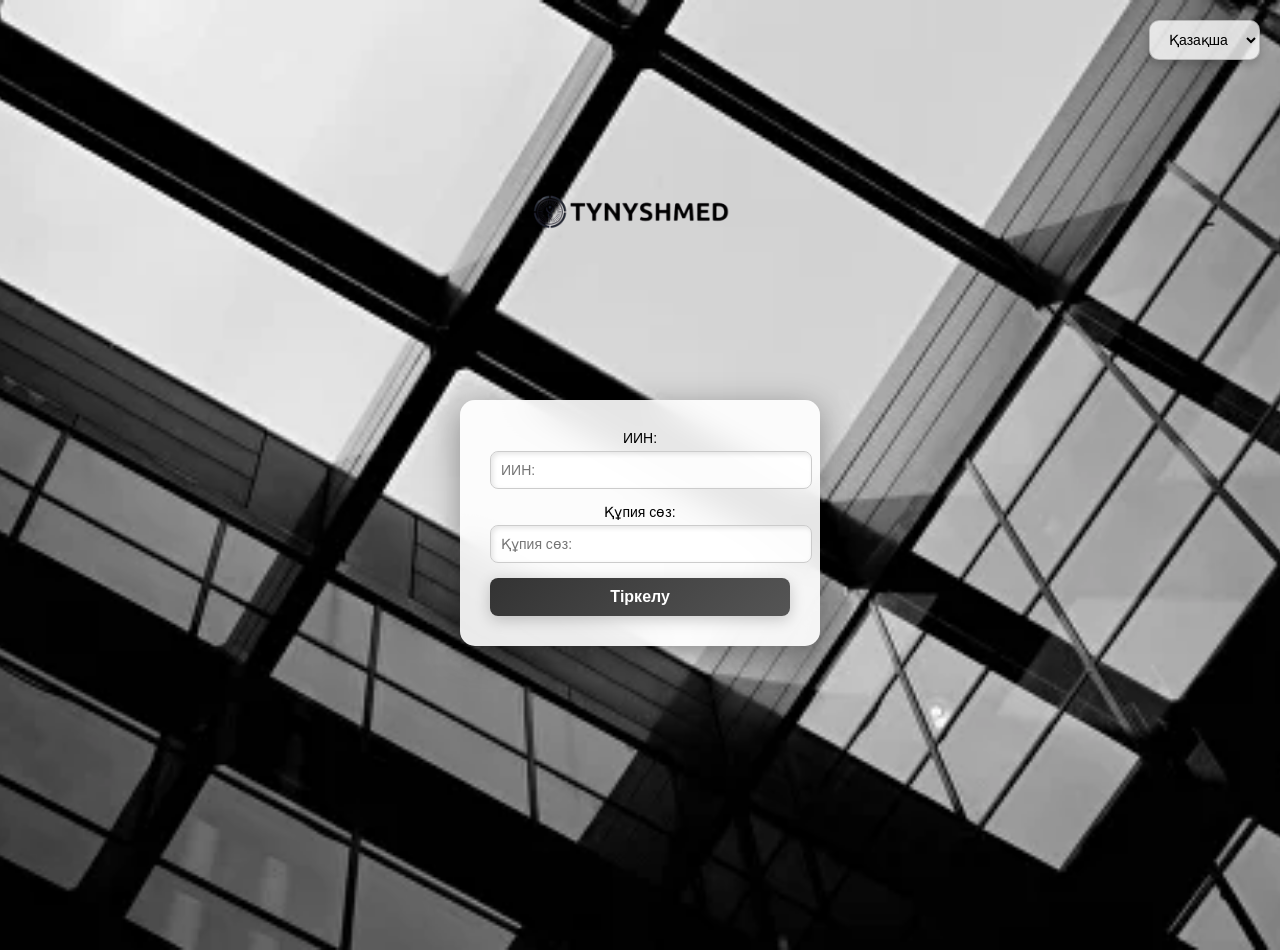
<file: Емхана интернет косымшасыазырлеу/registration/index.html>
<!DOCTYPE html>
<html lang="kk">
<head>
  <meta charset="UTF-8">
  <meta name="viewport" content="width=device-width, initial-scale=1.0">
  <title>Тіркелу</title>
  <link rel="stylesheet" href="styles.css">
</head>
<body>
  <header>
  <img src="logo-removebg.png" alt="Logo" class="registration-logo">
  
  <!-- Тілді таңдау -->
  <div class="language-selector">
    <select id="language-select" onchange="changeLanguage()">
      <option value="kk">Қазақша</option>
      <option value="ru">Русский</option>
      <option value="en">English</option>
    </select>
  </div>
</header>

  
  <div class="screen">
    <div class="form-container">
      <label for="iin" data-translate="iinLabel">ИИН:</label>
      <input type="text" id="iin" maxlength="12" placeholder="ИИН нөмірін енгізіңіз" required>
      
      <label for="password" data-translate="passwordLabel">Құпия сөз:</label>
      <input type="password" id="password" placeholder="Құпия сөзді енгізіңіз" required>
      
      <button class="icon-button" onclick="register()" data-translate="registerButton">
        <i class="fas fa-sign-in-alt"></i>
        Тіркелу
      </button>
    </div>
  </div>
  <script src="script.js"></script>
</body>
</html>
</file>
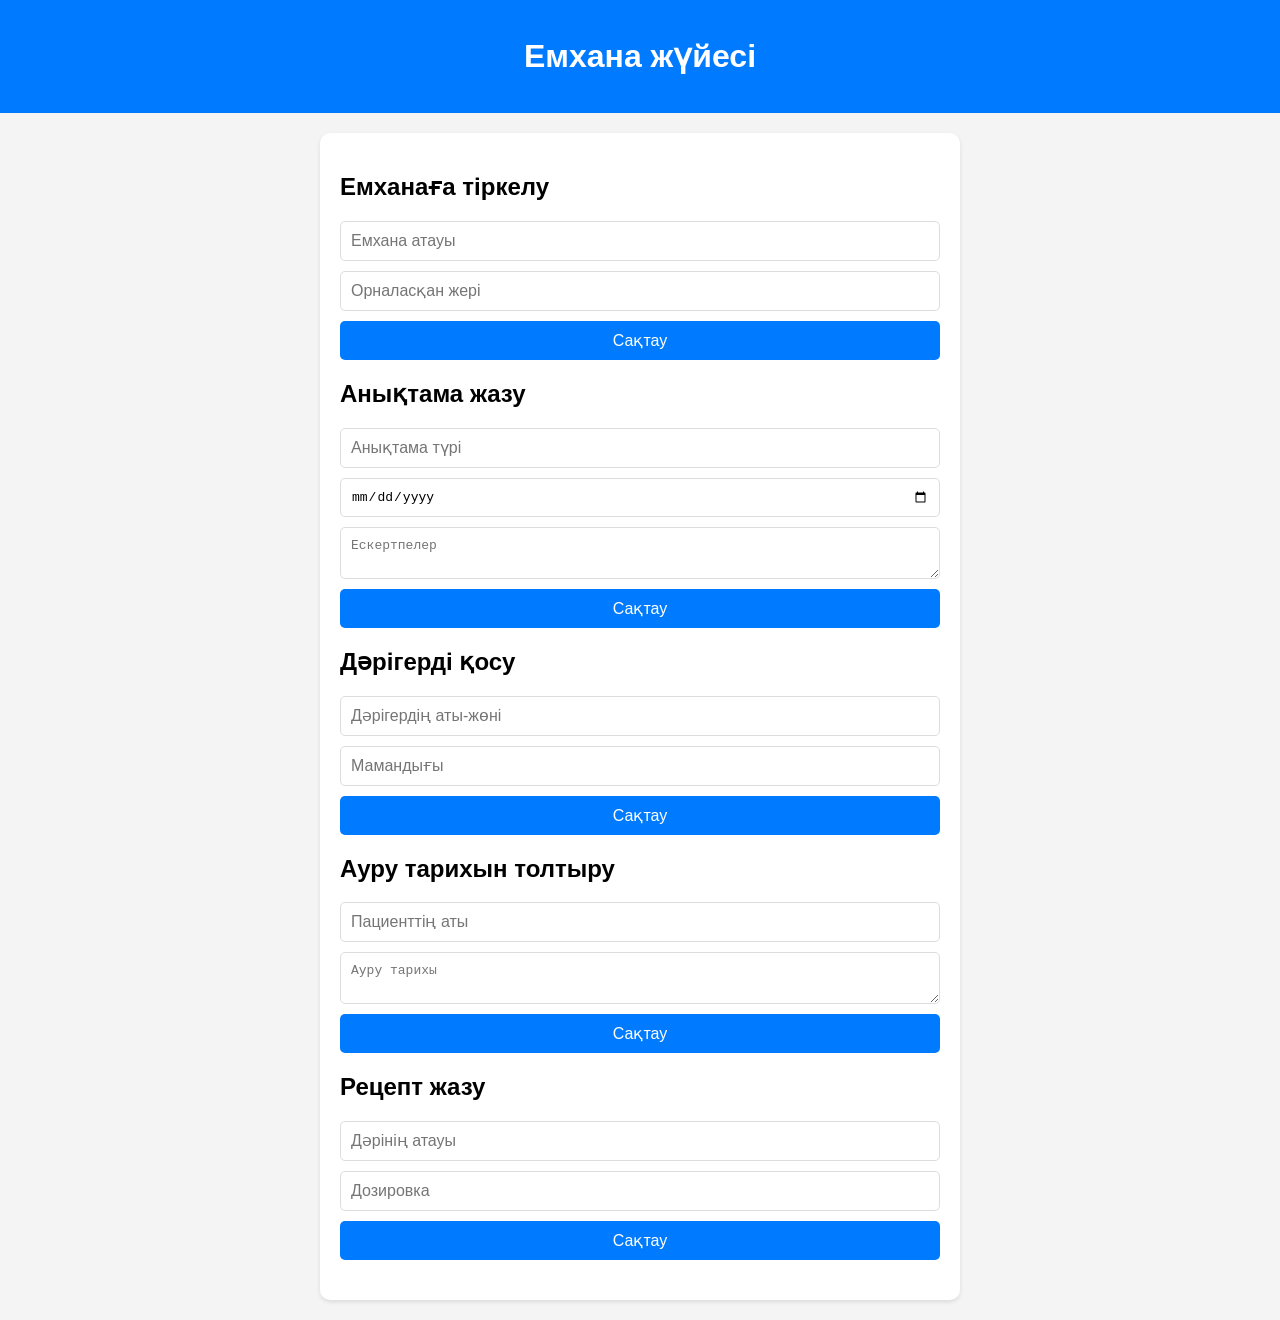
<file: Емхана интернет косымшасыазырлеу/dashboard/index/index.html>
<!DOCTYPE html>
<html lang="en">
<head>
    <meta charset="UTF-8">
    <meta name="viewport" content="width=device-width, initial-scale=1.0">
    <link rel="stylesheet" href="styles.css">
    <title>Емхана жүйесі</title>
</head>
<body>
    <header>
        <h1>Емхана жүйесі</h1>
    </header>
    <main>
        <!-- Секция регистрации в клинике -->
        <section>
            <h2>Емханаға тіркелу</h2>
            <form id="clinicRegForm">
                <input type="text" id="clinicName" placeholder="Емхана атауы" required>
                <input type="text" id="location" placeholder="Орналасқан жері" required>
                <button type="button" onclick="saveClinicReg()">Сақтау</button>
            </form>
        </section>

        <!-- Секция для справок -->
        <section>
            <h2>Анықтама жазу</h2>
            <form id="certificatesForm">
                <input type="text" id="certificateType" placeholder="Анықтама түрі" required>
                <input type="date" id="issueDate" required>
                <textarea id="doctorNotes" placeholder="Ескертпелер"></textarea>
                <button type="button" onclick="saveCertificate()">Сақтау</button>
            </form>
        </section>

        <!-- Секция для врачей -->
        <section>
            <h2>Дәрігерді қосу</h2>
            <form id="doctorForm">
                <input type="text" id="doctorName" placeholder="Дәрігердің аты-жөні" required>
                <input type="text" id="specialty" placeholder="Мамандығы" required>
                <button type="button" onclick="saveDoctor()">Сақтау</button>
            </form>
        </section>

        <!-- Секция для истории болезни -->
        <section>
            <h2>Ауру тарихын толтыру</h2>
            <form id="medicalHistoryForm">
                <input type="text" id="patientName" placeholder="Пациенттің аты" required>
                <textarea id="medicalHistory" placeholder="Ауру тарихы"></textarea>
                <button type="button" onclick="saveMedicalHistory()">Сақтау</button>
            </form>
        </section>

        <!-- Секция для рецептов -->
        <section>
            <h2>Рецепт жазу</h2>
            <form id="prescriptionsForm">
                <input type="text" id="medicationName" placeholder="Дәрінің атауы" required>
                <input type="text" id="dosage" placeholder="Дозировка" required>
                <button type="button" onclick="savePrescription()">Сақтау</button>
            </form>
        </section>
    </main>
    <script src="scripts.js"></script>
</body>
</html>
</file>
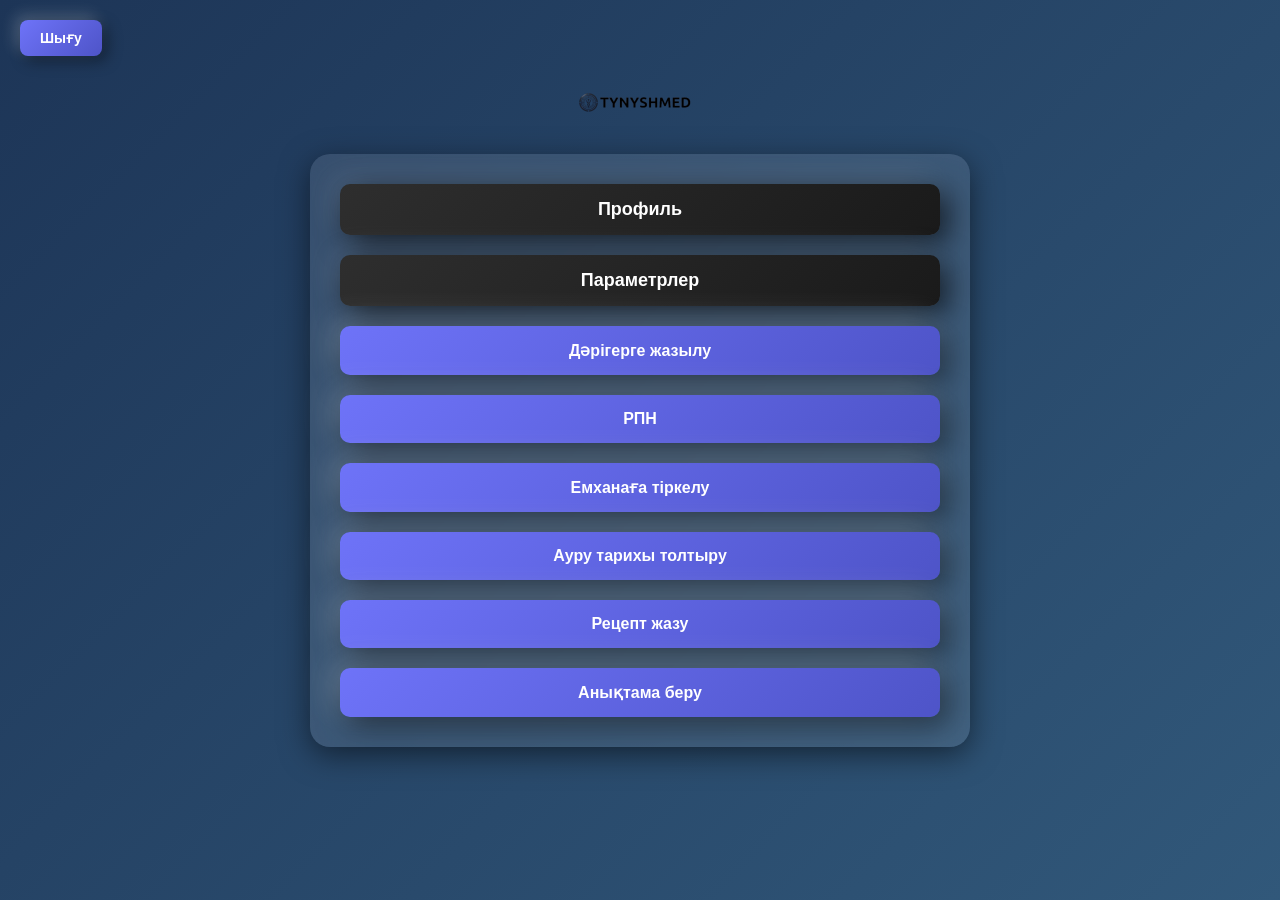
<file: Емхана интернет косымшасыазырлеу/dashboard/dashboard.html>
<!DOCTYPE html>
<html lang="kk">
<head>
  <meta charset="UTF-8">
  <meta name="viewport" content="width=device-width, initial-scale=1.0">
  <title>Бас мәзір</title>
  <link rel="stylesheet" href="dashboard-styles.css">
</head>
<body>
  <!-- Логотип -->
  <header class="dashboard-header">
    <img src="images/logo-removebg.png" alt="TynyshMed Logo" class="dashboard-logo">
  </header>

  <!-- "Шығу" батырмасы -->
  <button id="exit-button" class="back-button" onclick="window.location.href='../registration/index.html'">Шығу</button>

  <!-- Негізгі блок -->
  <div class="dashboard">
    <!-- Профиль және параметрлер -->
    <div class="profile-button">
      <button id="profile-button" onclick="navigateTo('profile')">Профиль</button>
      <button id="settings-button" onclick="window.location.href='../settings/settings.html'">Параметрлер</button>
    </div>

    <!-- Негізгі мәзір батырмалары -->
    <main>
      <div class="vertical-buttons">
        <button id="appointment-button" onclick="navigateTo('appointment')">Дәрігерге жазылу</button>
        <button id="rpn-button" onclick="navigateTo('rpn')">РПН</button>
        <button id="clinic-reg-button" onclick="navigateTo('clinicRegistration')">Емханаға тіркелу</button>
        <button id="medical-history-button" onclick="navigateTo('medicalHistory')">Ауру тарихы толтыру</button>
        <button id="prescriptions-button" onclick="navigateTo('prescriptions')">Рецепт жазу</button>
        <button id="certificates-button" onclick="navigateTo('references')">Анықтама беру</button>
      </div>
    </main>
  </div>

  <script src="dashboard.js"></script>
</body>
</html>
</file>
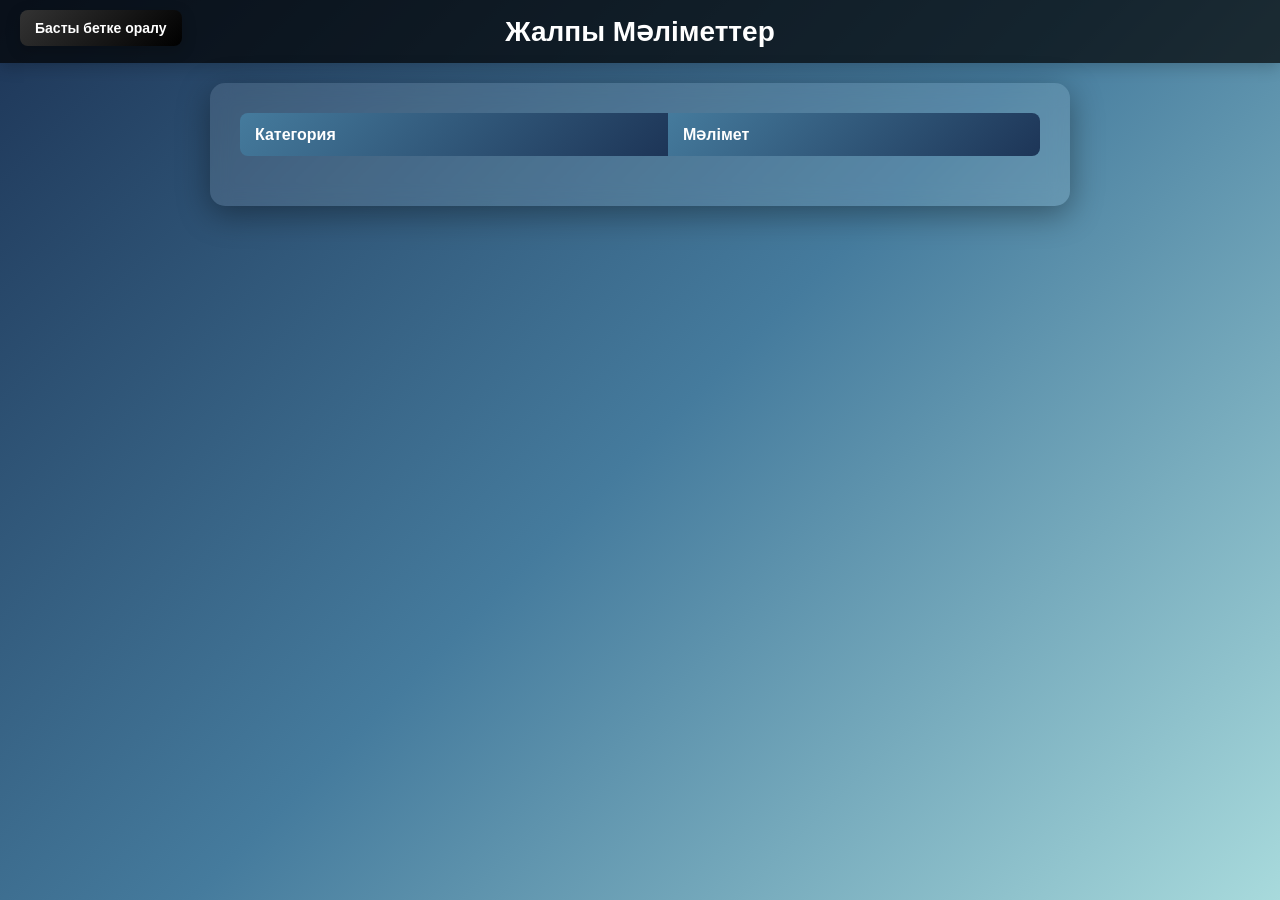
<file: Емхана интернет косымшасыазырлеу/dashboard/generalData.html>
<!DOCTYPE html>
<html lang="kk">
<head>
  <meta charset="UTF-8">
  <meta name="viewport" content="width=device-width, initial-scale=1.0">
  <title>Жалпы Мәліметтер</title>
  <link rel="stylesheet" href="setting-styles2.css">
</head>
<body>
  <header>
    <h1>Жалпы Мәліметтер</h1>
    <button onclick="window.location.href='dashboard.html'">Басты бетке оралу</button>
  </header>
  <main>
    <table id="general-data-table">
      <thead>
        <tr>
          <th>Категория</th>
          <th>Мәлімет</th>
        </tr>
      </thead>
      <tbody>
        <!-- Мәліметтер автоматты түрде қосылады -->
      </tbody>
    </table>
  </main>
  <script src="dashboard.js"></script>
</body>
</html>
</file>
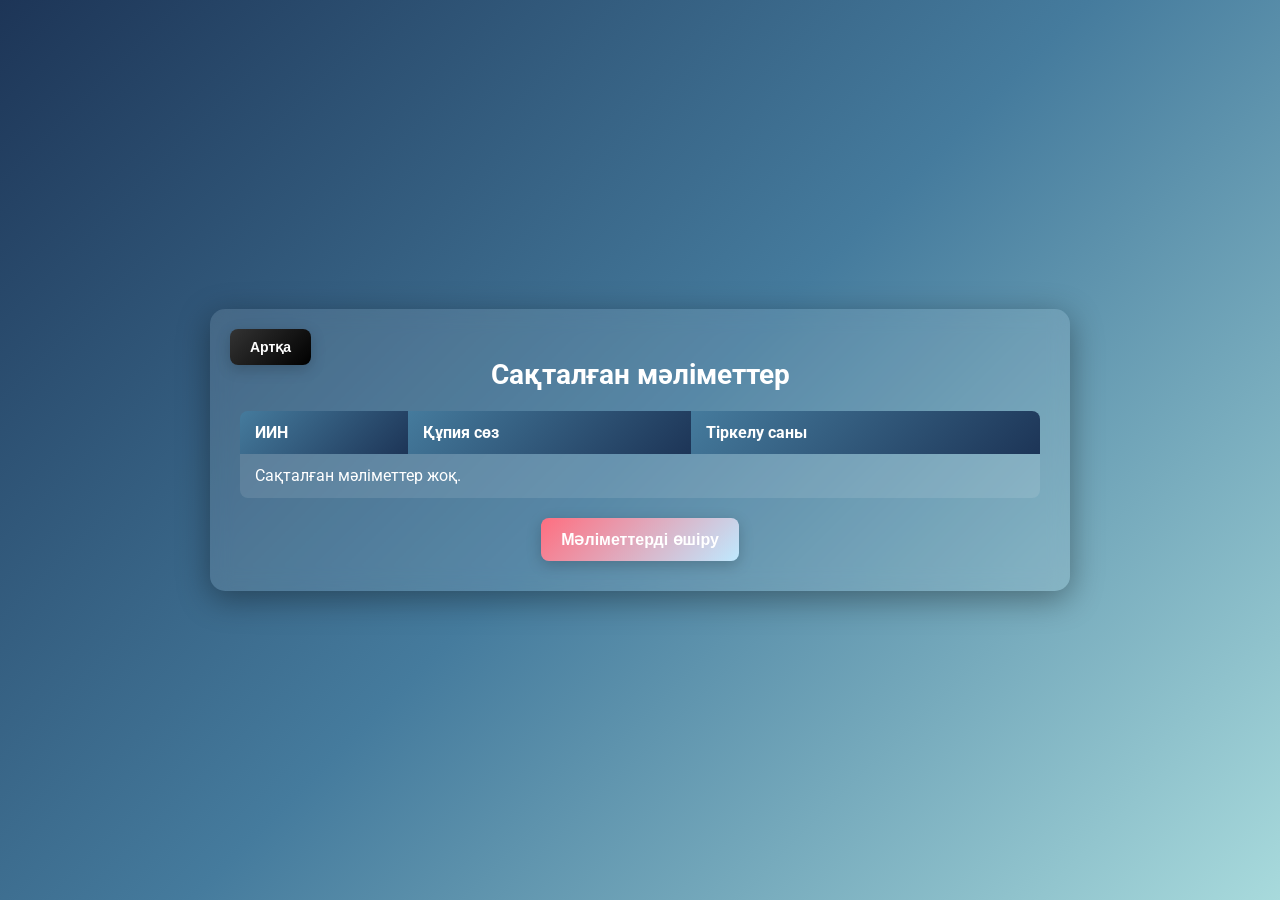
<file: Емхана интернет косымшасыазырлеу/savedData/data.html>
<!DOCTYPE html>
<html lang="kk">
<head>
  <meta charset="UTF-8">
  <meta name="viewport" content="width=device-width, initial-scale=1.0">
  <title>Сақталған мәліметтер</title>
  <link rel="stylesheet" href="styles.css">
  <link href="https://fonts.googleapis.com/css2?family=Roboto:wght@400;700&display=swap" rel="stylesheet">
</head>
<body>
  <div class="container">
    <button class="back-button" onclick="goBack()">Артқа</button>
    <h1>Сақталған мәліметтер</h1>
    <div class="table-container">
      <table id="data-table">
        <thead>
          <tr>
            <th>ИИН</th>
            <th>Құпия сөз</th>
            <th>Тіркелу саны</th>
          </tr>
        </thead>
        <tbody>
          <!-- Данные будут загружены здесь -->
        </tbody>
      </table>
    </div>
    <button class="clear-button" onclick="clearAllData()">Мәліметтерді өшіру</button>
  </div>
  <script src="script.js"></script>
</body>
</html>
</file>
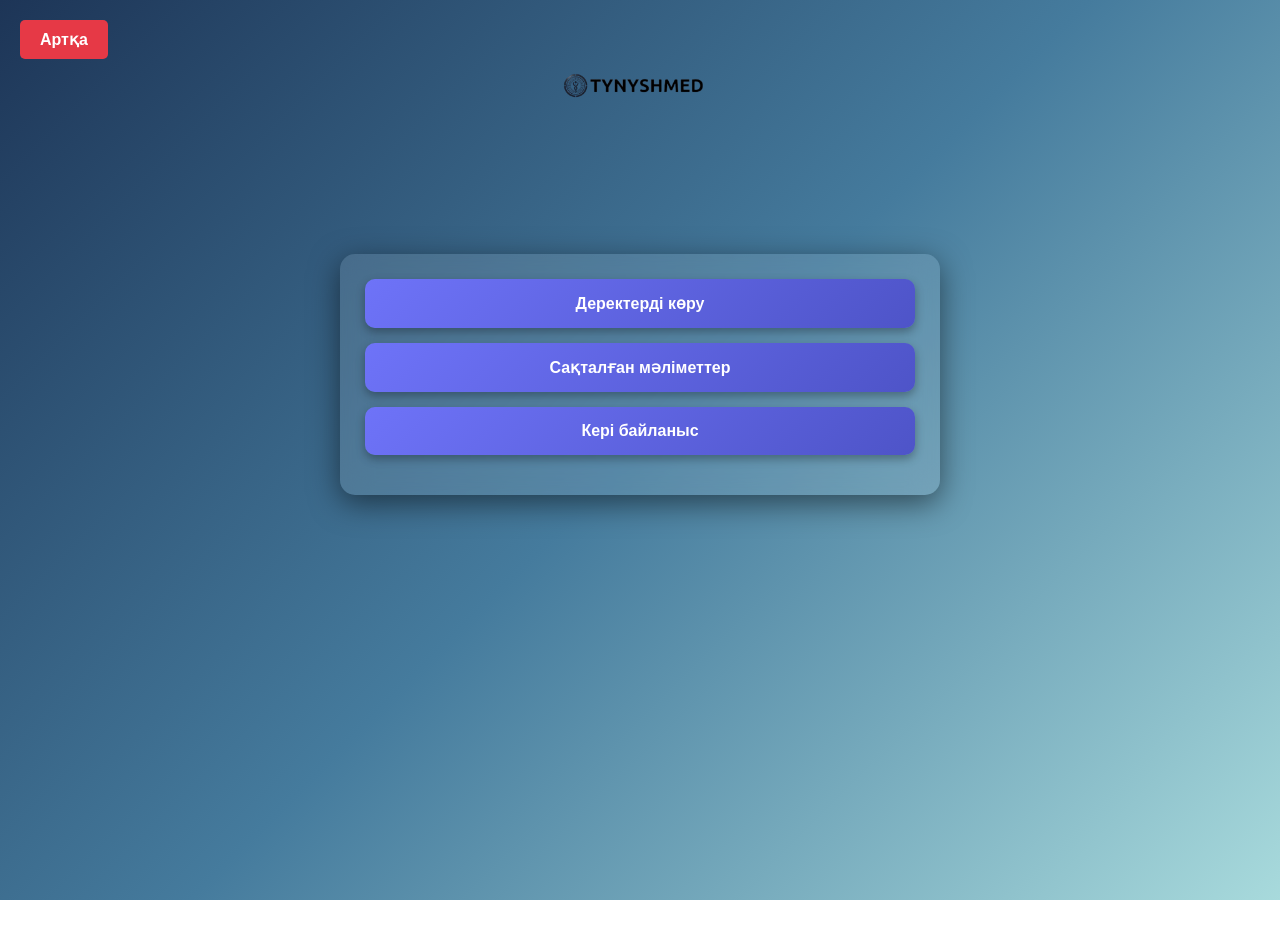
<file: Емхана интернет косымшасыазырлеу/settings/settings.html>
<!DOCTYPE html>
<html lang="kk">
<head>
  <meta charset="UTF-8">
  <meta name="viewport" content="width=device-width, initial-scale=1.0">
  <title>Параметрлер</title>
  <link rel="stylesheet" href="settings-styles.css">
</head>
<body>
  <header>
  <button class="back-button" onclick="window.history.back()">Артқа</button>
</header>

  <!-- Логотип -->
  <div class="logo-container">
    <img src="../dashboard/images/logo-removebg.png" alt="TynyshMed Logo" class="dashboard-logo">
  </div>

  <!-- Контейнер параметров -->
  <div class="settings-container">
    <div class="settings-block">
      <button class="settings-button" onclick="window.location.href='../dashboard/generalData.html'">Деректерді көру</button>
    </div>
    <!-- Сақталған мәліметтер -->
    <div class="settings-block">
      <button class="settings-button" id="saved-data-button" onclick="window.location.href='../savedData/data.html'">Сақталған мәліметтер</button>
    </div>

    <!-- Кері байланыс -->
    <div class="settings-block">
      <button class="settings-button" id="feedback-button" onclick="toggleSection('feedback-section')">Кері байланыс</button>
      <div class="settings-content" id="feedback-section">
        <form id="feedback-form">
          <label for="feedback-name" id="name-label">Атыңыз:</label>
          <input type="text" id="feedback-name" placeholder="Атыңызды енгізіңіз" required>
          
          <label for="feedback-phone" id="phone-label">Телефон нөміріңіз:</label>
          <input type="tel" id="feedback-phone" placeholder="+7 777 777 77 77" pattern="^\+?[0-9\s\-]+$" required>
          
          <label for="feedback-email" id="email-label">Электрондық пошта:</label>
          <input type="email" id="feedback-email" placeholder="Электрондық поштаңызды енгізіңіз" required>
          
          <label for="feedback-message" id="message-label">Хабарлама:</label>
          <textarea id="feedback-message" placeholder="Хабарламаңызды жазыңыз" rows="4" required></textarea>
          
          <button type="submit" class="feedback-button" id="submit-button">Жіберу</button>
        </form>
        <div id="feedback-status"></div>
      </div>
    </div>
  </div>
  <script src="settings.js"></script>
</body>
</html>
</file>
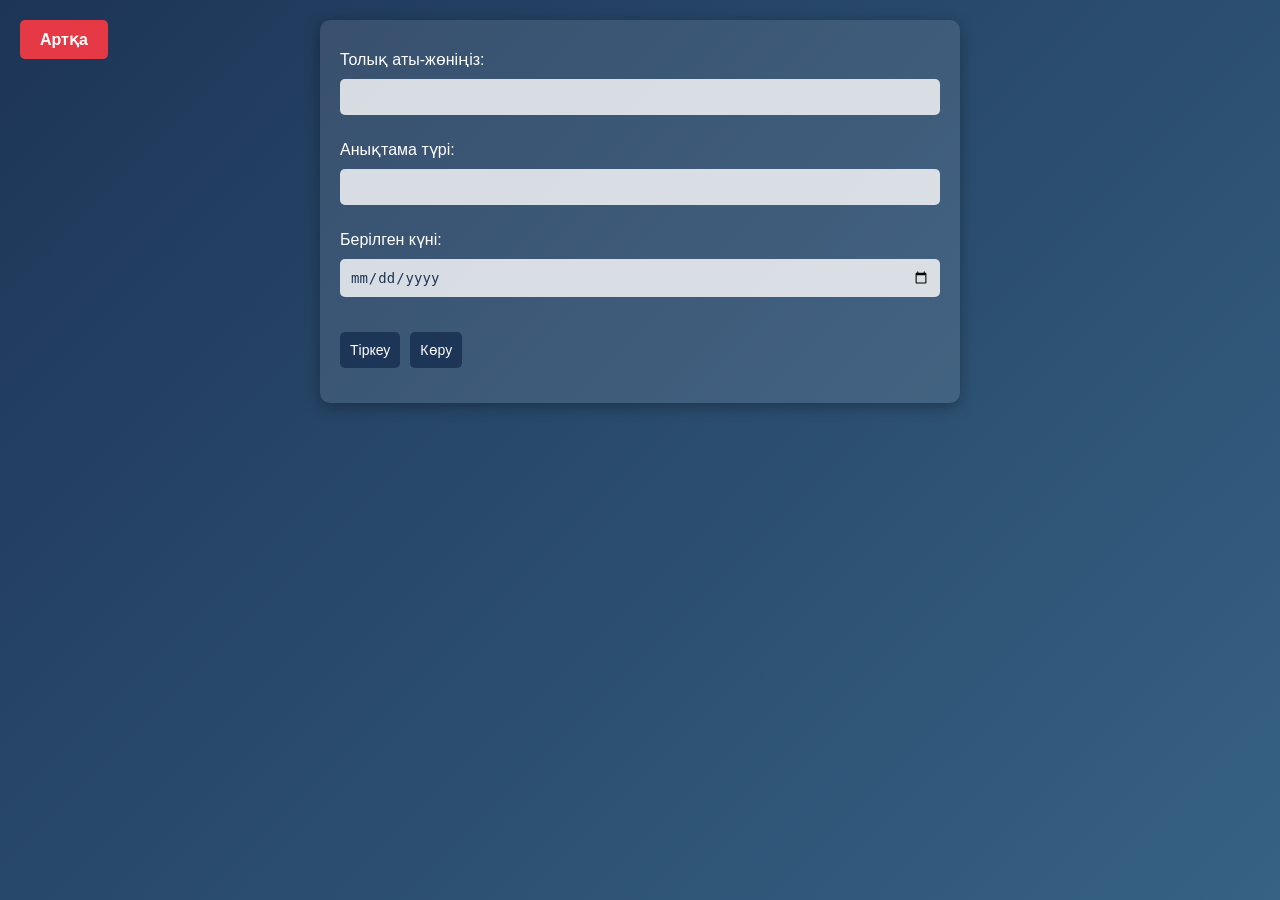
<file: Емхана интернет косымшасыазырлеу/dashboard/certificates/certificates.html>
<!DOCTYPE html>
<html lang="kk">
<head>
    <meta charset="UTF-8">
    <meta name="viewport" content="width=device-width, initial-scale=1.0">
    <title>Анықтама тіркеу</title>
    <link rel="stylesheet" href="certificates.css">
</head>
<body>
    <header>
        <button class="back-button" onclick="window.history.back()">Артқа</button>
    </header>
    <main>
        <form id="certificates-form">
            <label for="name">Толық аты-жөніңіз:</label>
            <input type="text" id="name" required>

            <label for="type">Анықтама түрі:</label>
            <input type="text" id="type" required>

            <label for="date">Берілген күні:</label>
            <input type="date" id="date" required>

            <div style="display: flex; gap: 10px; margin-top: 20px;">
                <button type="button" onclick="saveCertificateData()">Тіркеу</button>
                <button type="button" onclick="viewSavedCertificates()">Көру</button>
            </div>
        </form>
    </main>
    <script src="certificates.js"></script>
</body>
</html>
</file>
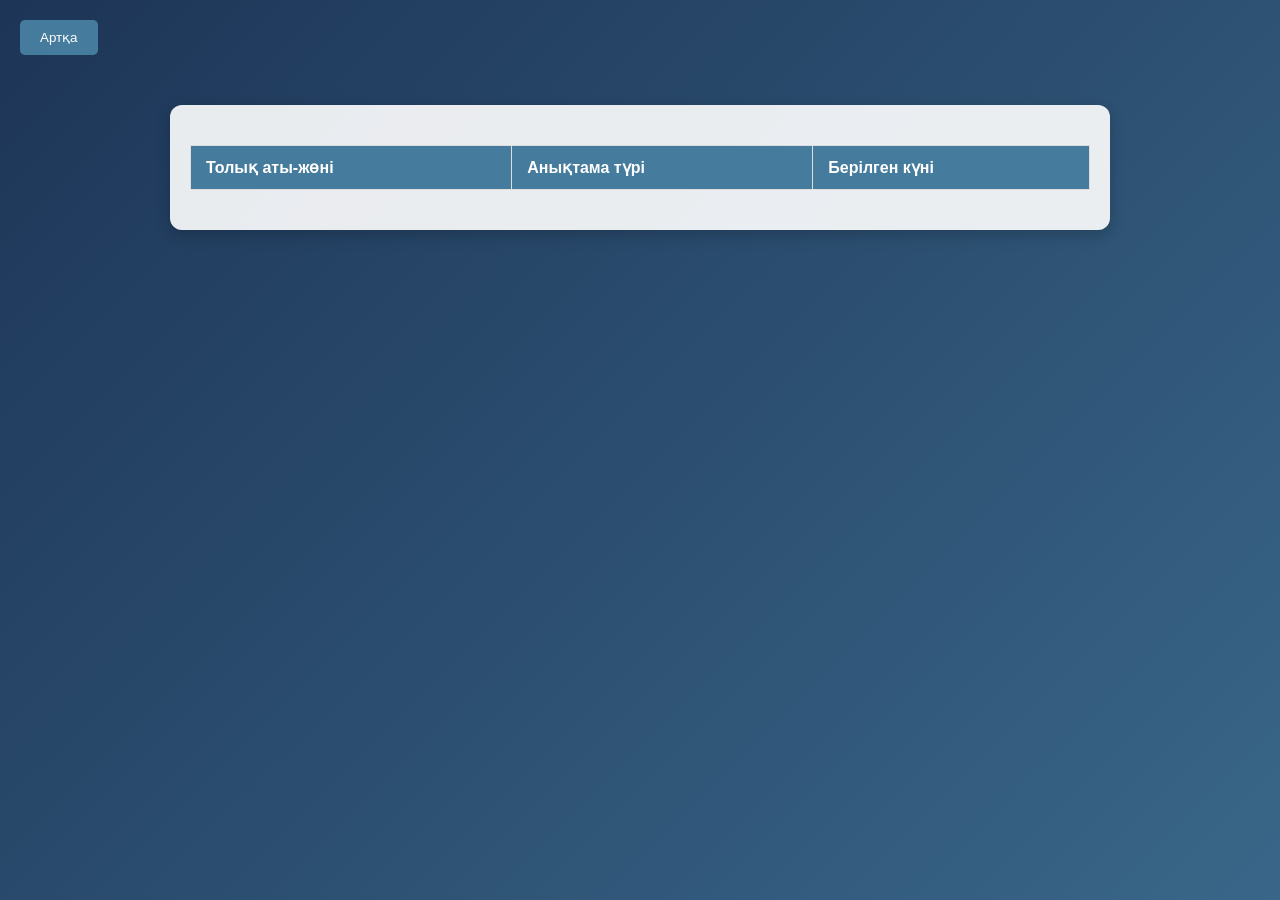
<file: Емхана интернет косымшасыазырлеу/dashboard/certificates/viewCertificates.html>
<!DOCTYPE html>
<html lang="kk">
<head>
    <meta charset="UTF-8">
    <meta name="viewport" content="width=device-width, initial-scale=1.0">
    <title>Сақталған анықтамалар</title>
    <link rel="stylesheet" href="viewCertificates.css">
</head>
<body>
    <header>
        <button class="back-button" onclick="window.history.back()">Артқа</button>
    </header>
    <main>
        <table id="dataTable" border="1">
            <thead>
                <tr>
                    <th>Толық аты-жөні</th>
                    <th>Анықтама түрі</th>
                    <th>Берілген күні</th>
                </tr>
            </thead>
            <tbody>
            </tbody>
        </table>
    </main>
    <script>
        // Загрузка данных из LocalStorage
        document.addEventListener("DOMContentLoaded", () => {
            const data = JSON.parse(localStorage.getItem("certificates")) || [];
            const tableBody = document.querySelector("#dataTable tbody");

            data.forEach((item) => {
                const row = document.createElement("tr");
                row.innerHTML = `
                    <td>${item.name}</td>
                    <td>${item.type}</td>
                    <td>${item.date}</td>
                `;
                tableBody.appendChild(row);
            });
        });
    </script>
</body>
</html>
</file>
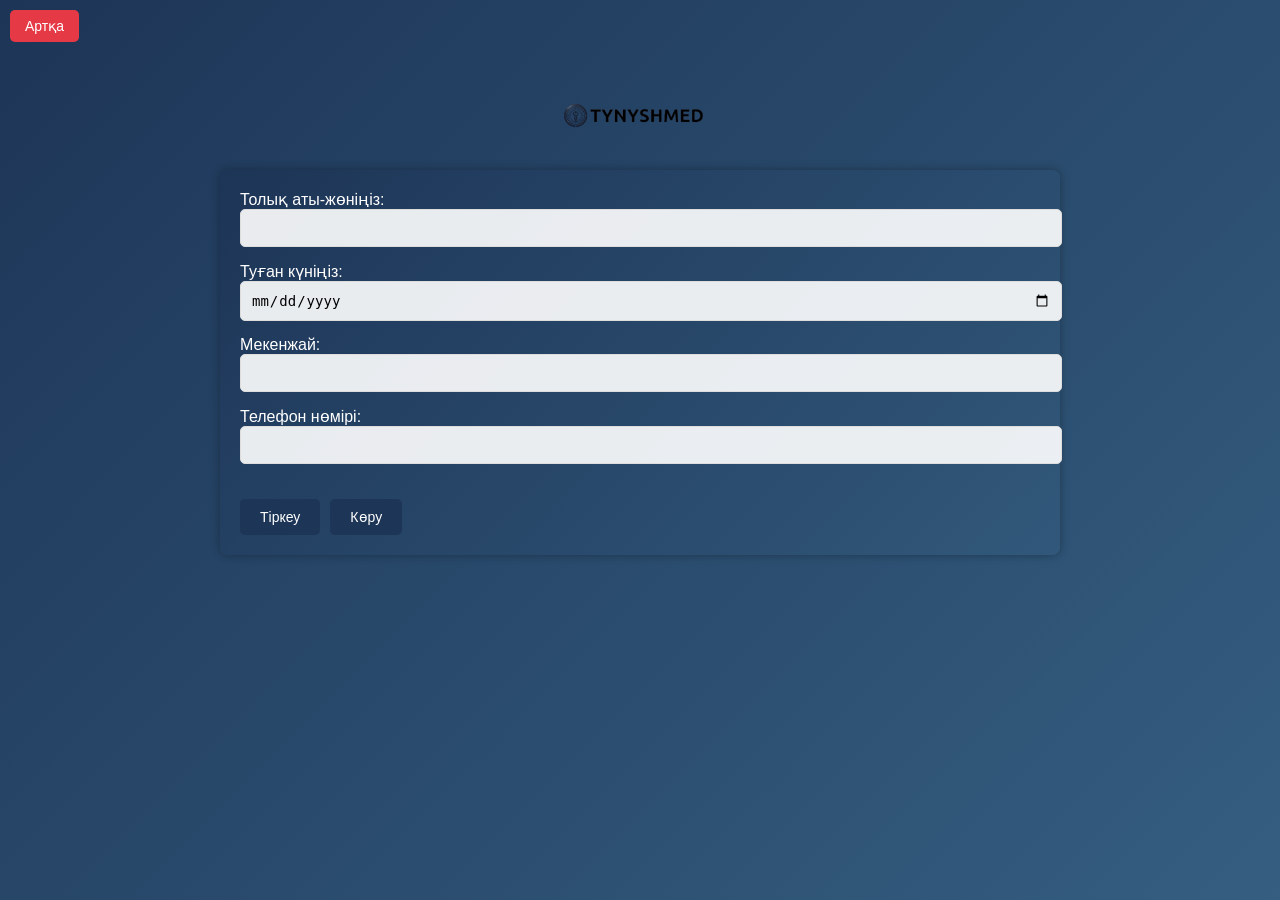
<file: Емхана интернет косымшасыазырлеу/dashboard/clinicReg/clinicRegistration.html>
<!DOCTYPE html>
<html lang="kk">
<head>
    <meta charset="UTF-8">
    <meta name="viewport" content="width=device-width, initial-scale=1.0">
    <title>Емханаға тіркелу</title>
    <link rel="stylesheet" href="clinicRegistration.css">
</head>
<body>
    <header>
        <button class="back-button" onclick="window.history.back()">Артқа</button>
    </header>
    <header class="dashboard-header">
  <img src="../images/logo-removebg.png" alt="TynyshMed Logo" class="dashboard-logo">
</header>
    <main>
        <form id="clinic-registration-form">
            <label for="fullname">Толық аты-жөніңіз:</label>
            <input type="text" id="fullname" required>

            <label for="birthdate">Туған күніңіз:</label>
            <input type="date" id="birthdate" required>

            <label for="address">Мекенжай:</label>
            <input type="text" id="address" required>

            <label for="phone">Телефон нөмірі:</label>
            <input type="tel" id="phone" required>

         <div style="display: flex; gap: 10px; margin-top: 20px;">
    <!-- Кнопка "Тіркеу" -->
    <button type="button" onclick="saveRegistrationData()">Тіркеу</button>
    <!-- Кнопка "Көру" -->
    <button type="button" onclick="viewSavedData()">Көру</button>
</div>

    <script src="clinicRegistration.js"></script>
</body>
</html>
</file>
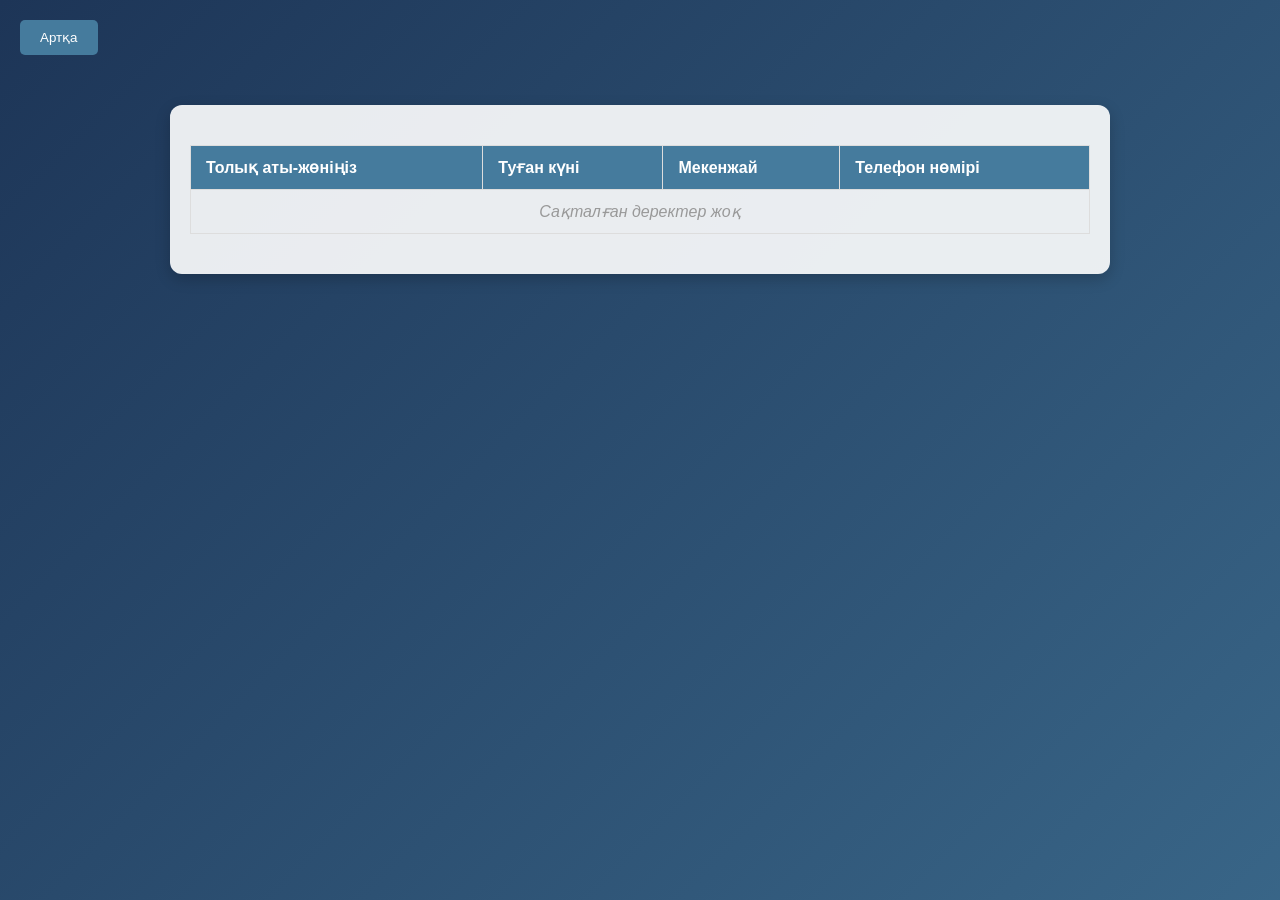
<file: Емхана интернет косымшасыазырлеу/dashboard/clinicReg/viewRegistration.html>
<!DOCTYPE html>
<html lang="kk">
<head>
    <meta charset="UTF-8">
    <meta name="viewport" content="width=device-width, initial-scale=1.0">
    <title>Сақталған деректер</title>
    <link rel="stylesheet" href="viewRegistration.css">
</head>
<body>
    <header>
        <button class="back-button" onclick="window.history.back()">Артқа</button>
    </header>
    <main>
        <div class="table-wrapper">
            <table id="dataTable">
                <thead>
                    <tr>
                        <th>Толық аты-жөніңіз</th>
                        <th>Туған күні</th>
                        <th>Мекенжай</th>
                        <th>Телефон нөмірі</th>
                    </tr>
                </thead>
                <tbody>
                    <!-- Деректер JavaScript арқылы қосылады -->
                </tbody>
            </table>
        </div>
    </main>
    <script>
        // Функция деректерді LocalStorage-тан көрсету үшін
        function loadData() {
            const data = JSON.parse(localStorage.getItem("clinicReg")) || [];
            const tableBody = document.querySelector("#dataTable tbody");
            tableBody.innerHTML = ""; // Кестені жаңартпас бұрын тазарту

            if (data.length === 0) {
                const row = document.createElement("tr");
                row.innerHTML = `
                    <td colspan="4" style="text-align: center;">Сақталған деректер жоқ</td>
                `;
                tableBody.appendChild(row);
                return;
            }

            data.forEach((record) => {
                const row = document.createElement("tr");
                row.innerHTML = `
                    <td>${record.fullname}</td>
                    <td>${record.birthdate}</td>
                    <td>${record.address}</td>
                    <td>${record.phone}</td>
                `;
                tableBody.appendChild(row);
            });
        }

        // Бет жүктелген кезде деректерді жүктеу
        document.addEventListener("DOMContentLoaded", loadData);
    </script>
</body>
</html>
</file>
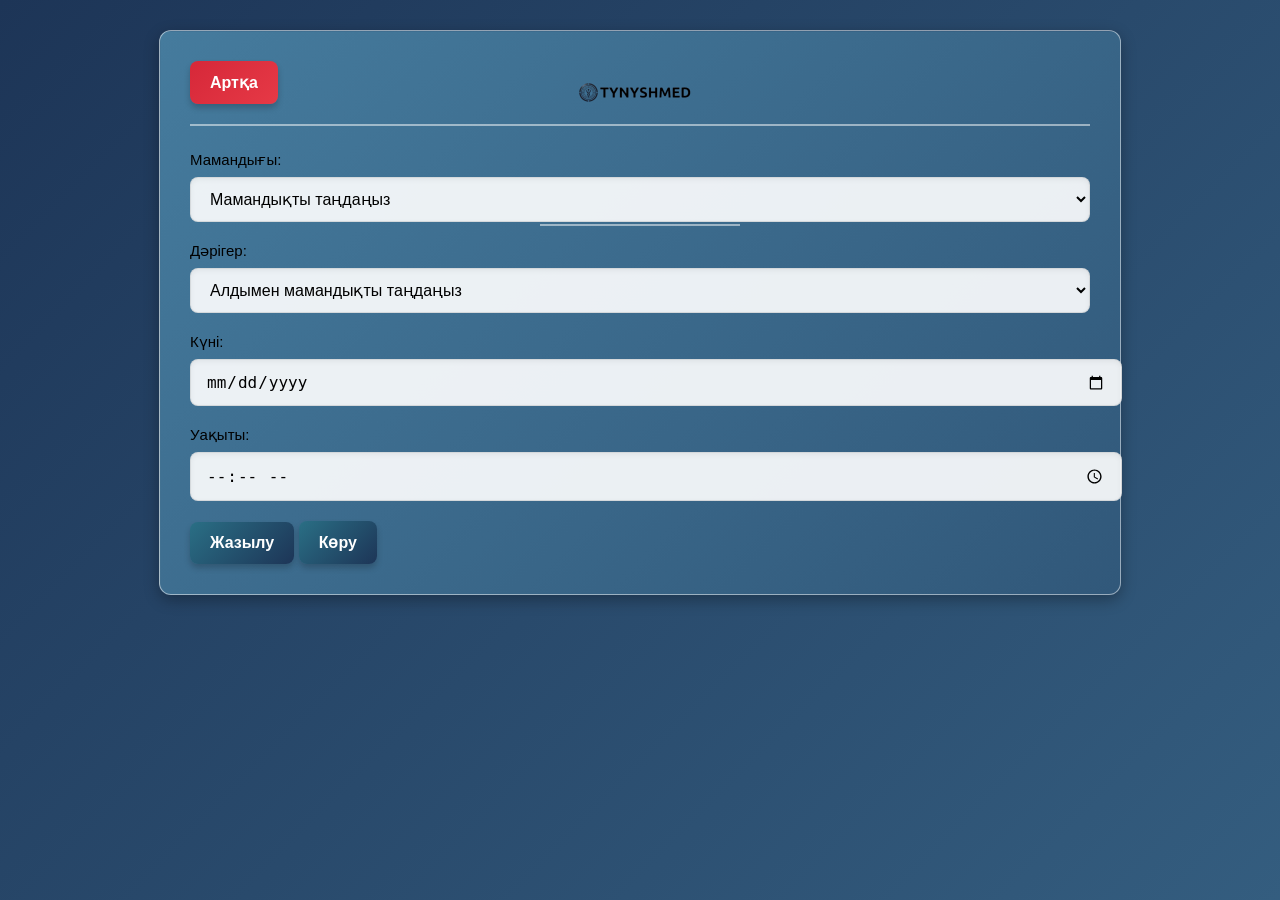
<file: Емхана интернет косымшасыазырлеу/dashboard/doctor/doctor.html>
<!DOCTYPE html>
<html lang="kk">
<head>
  <meta charset="UTF-8">
  <meta name="viewport" content="width=device-width, initial-scale=1.0">
  <title>Дәрігерге жазылу</title>
  <link rel="stylesheet" href="styles.css">
</head>
<body>
  <header class="dashboard-header">
    <img src="logo-removebg.png" alt="TynyshMed Logo" class="dashboard-logo">
  </header>
  <div class="container">
    <header>
      <button class="back-button" onclick="window.history.back()">Артқа</button>
    </header>

    <main>
      <form id="appointment-form">
        <div class="form-group">
          <label for="specialization">Мамандығы:</label>
          <select id="specialization" required>
            <option value="" disabled selected>Мамандықты таңдаңыз</option>
            <option value="therapist">Терапевт</option>
            <option value="pediatrician">Педиатр</option>
            <option value="cardiologist">Кардиолог</option>
            <option value="dentist">Тіс дәрігері</option>
          </select>
        </div>

        <div class="form-group">
          <label for="doctor">Дәрігер:</label>
          <select id="doctor" required>
            <option value="" disabled selected>Алдымен мамандықты таңдаңыз</option>
          </select>
        </div>

        <div class="form-group">
          <label for="appointment-date">Күні:</label>
          <input type="date" id="appointment-date" required>
        </div>

        <div class="form-group">
          <label for="appointment-time">Уақыты:</label>
          <input type="time" id="appointment-time" required>
        </div>

        <div class="form-actions">
          <button type="button" onclick="saveAppointment()">Жазылу</button>
          <a href="viewDoctor.html"><button type="button">Көру</button></a>
        </div>
      </form>
    </main>
  </div>
  <script src="script.js"></script>
</body>
</html>
</file>
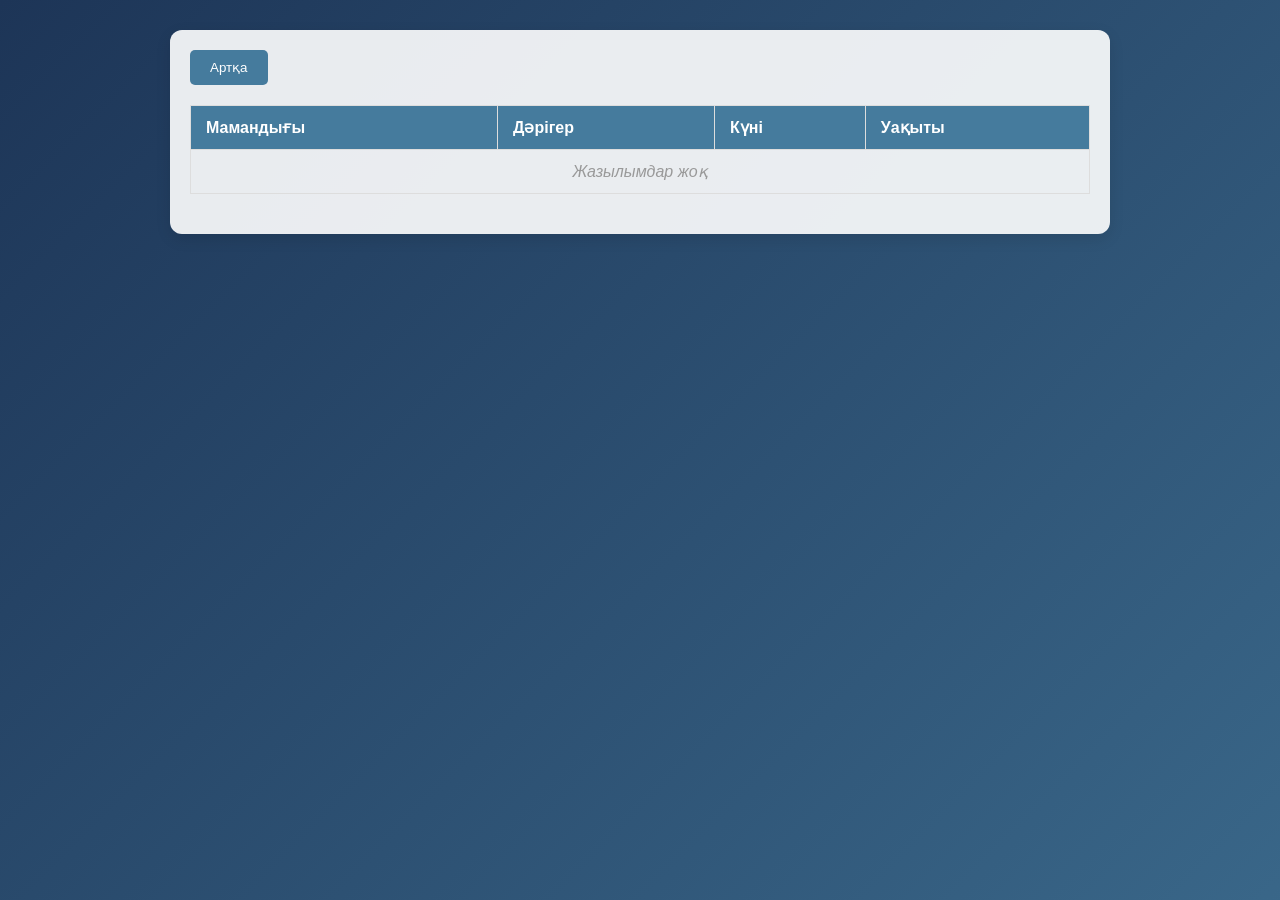
<file: Емхана интернет косымшасыазырлеу/dashboard/doctor/viewDoctor.html>
<!DOCTYPE html>
<html lang="kk">
<head>
  <meta charset="UTF-8">
  <meta name="viewport" content="width=device-width, initial-scale=1.0">
  <title>Жазылымдарды көру</title>
  <link rel="stylesheet" href="viewDoctor.css">
</head>
<body>
  <div class="container">
    <header>
      <button class="back-button" onclick="window.history.back()">Артқа</button>
    </header>

    <main>
      <!-- Жазылымдар кестесі -->
      <div class="table-wrapper">
        <table id="appointments-table">
          <thead>
            <tr>
              <th>Мамандығы</th>
              <th>Дәрігер</th>
              <th>Күні</th>
              <th>Уақыты</th>
            </tr>
          </thead>
          <tbody>
            <!-- Жазылымдар осында қосылады -->
          </tbody>
        </table>
      </div>
    </main>
  </div>

  <script>
    // Жазылымдарды localStorage-тен жүктеу және кестеге қосу
    document.addEventListener("DOMContentLoaded", function () {
      const tableBody = document.querySelector("#appointments-table tbody");
      const appointments = JSON.parse(localStorage.getItem("appointments")) || [];

      // Әр жазылымды кестеге қосу
      if (appointments.length > 0) {
        appointments.forEach((appointment) => {
          const row = document.createElement("tr");
          row.innerHTML = `
            <td>${appointment.specialization}</td>
            <td>${appointment.doctor}</td>
            <td>${appointment.date}</td>
            <td>${appointment.time}</td>
          `;
          tableBody.appendChild(row);
        });
      } else {
        // Егер жазылымдар жоқ болса
        const row = document.createElement("tr");
        row.innerHTML = `
          <td colspan="4" style="text-align: center;">Жазылымдар жоқ</td>
        `;
        tableBody.appendChild(row);
      }
    });
  </script>
</body>
</html>
</file>
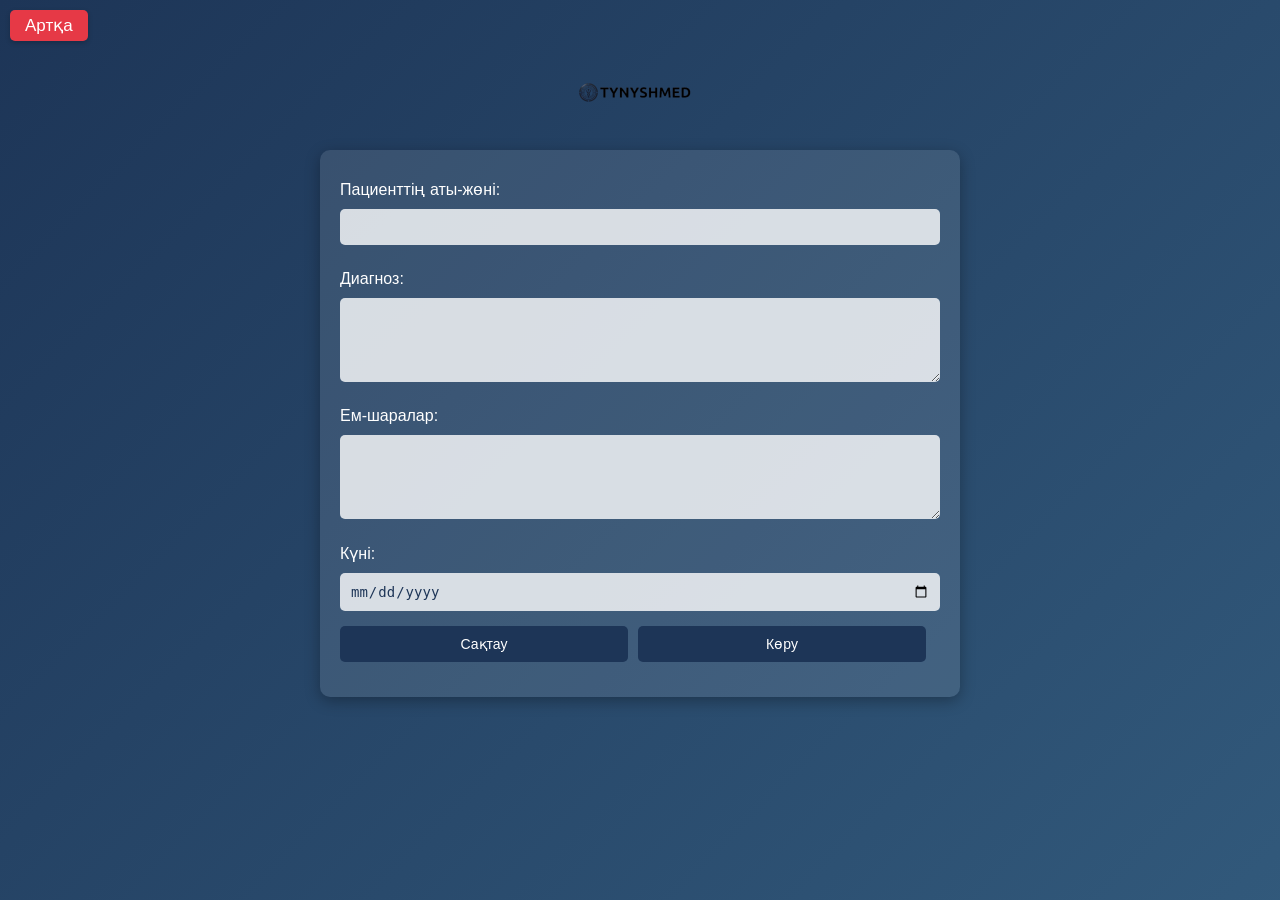
<file: Емхана интернет косымшасыазырлеу/dashboard/medicalHistory/medicalHistory.html>
<!DOCTYPE html>
<html lang="kk">
<head>
    <meta charset="UTF-8">
    <meta name="viewport" content="width=device-width, initial-scale=1.0">
    <title>Ауру тарихы</title>
    <link rel="stylesheet" href="medicalHistory.css">
</head>
<body>
     <header class="dashboard-header">
  <img src="../images/logo-removebg.png" alt="TynyshMed Logo" class="dashboard-logo">
</header>
    <header>
        <button class="back-button" onclick="window.history.back()">Артқа</button>
    </header>
    <main>
        <form id="medical-history-form">
            <label for="patientName">Пациенттің аты-жөні:</label>
            <input type="text" id="patientName" name="patientName" required>

            <label for="diagnosis">Диагноз:</label>
            <textarea id="diagnosis" name="diagnosis" rows="4" required></textarea>

            <label for="treatment">Ем-шаралар:</label>
            <textarea id="treatment" name="treatment" rows="4" required></textarea>

            <label for="visitDate">Күні:</label>
            <input type="date" id="visitDate" name="visitDate" required>
        </form>
        <div class="button-container">
            <button type="submit" form="medical-history-form">Сақтау</button>
            <button id="view-history" onclick="viewHistory()">Көру</button>
        </div>
        <div id="success-message" style="display:none;">
            <p>Ауру тарихы сәтті сақталды!</p>
        </div>
    </main>
    <script src="medicalHistory.js"></script>
</body>
</html>
</file>
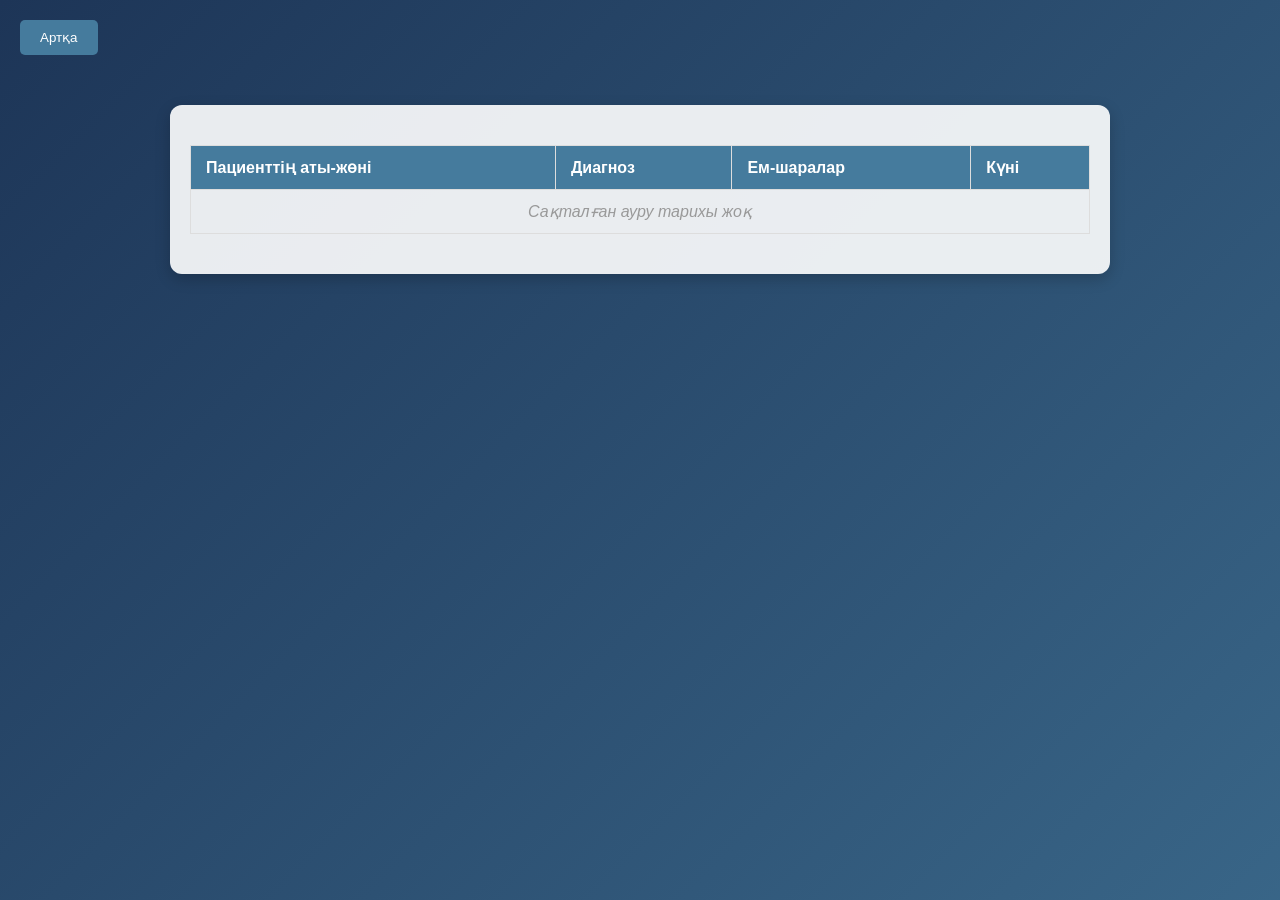
<file: Емхана интернет косымшасыазырлеу/dashboard/medicalHistory/savedMedicalHistory.html>
<!DOCTYPE html>
<html lang="kk">
<head>
    <meta charset="UTF-8">
    <meta name="viewport" content="width=device-width, initial-scale=1.0">
    <title>Сақталған Ауру Тарихы</title>
    <link rel="stylesheet" href="savedMedicalHistory.css">
</head>
<body>
    <header>
        <button class="back-button" onclick="window.history.back()">Артқа</button>
    </header>
    <main>
        <div class="table-wrapper">
            <table id="history-table">
                <thead>
                    <tr>
                        <th>Пациенттің аты-жөні</th>
                        <th>Диагноз</th>
                        <th>Ем-шаралар</th>
                        <th>Күні</th>
                    </tr>
                </thead>
                <tbody>
                    <!-- Сақталған деректер JavaScript арқылы қосылады -->
                </tbody>
            </table>
        </div>
    </main>
    <script>
        document.addEventListener("DOMContentLoaded", function () {
            const tableBody = document.querySelector("#history-table tbody");

            // LocalStorage-тен ауру тарихын жүктеу
            const histories = JSON.parse(localStorage.getItem("medicalHistories")) || [];

            // Егер деректер болса, кестеге қосу
            if (histories.length > 0) {
                histories.forEach(history => {
                    const row = document.createElement("tr");
                    row.innerHTML = `
                        <td>${history.patientName}</td>
                        <td>${history.diagnosis}</td>
                        <td>${history.treatment}</td>
                        <td>${history.visitDate}</td>
                    `;
                    tableBody.appendChild(row);
                });
            } else {
                // Егер деректер жоқ болса, хабарлама көрсету
                const row = document.createElement("tr");
                row.innerHTML = `<td colspan="4" style="text-align: center;">Сақталған ауру тарихы жоқ</td>`;
                tableBody.appendChild(row);
            }
        });
    </script>
</body>
</html>
</file>
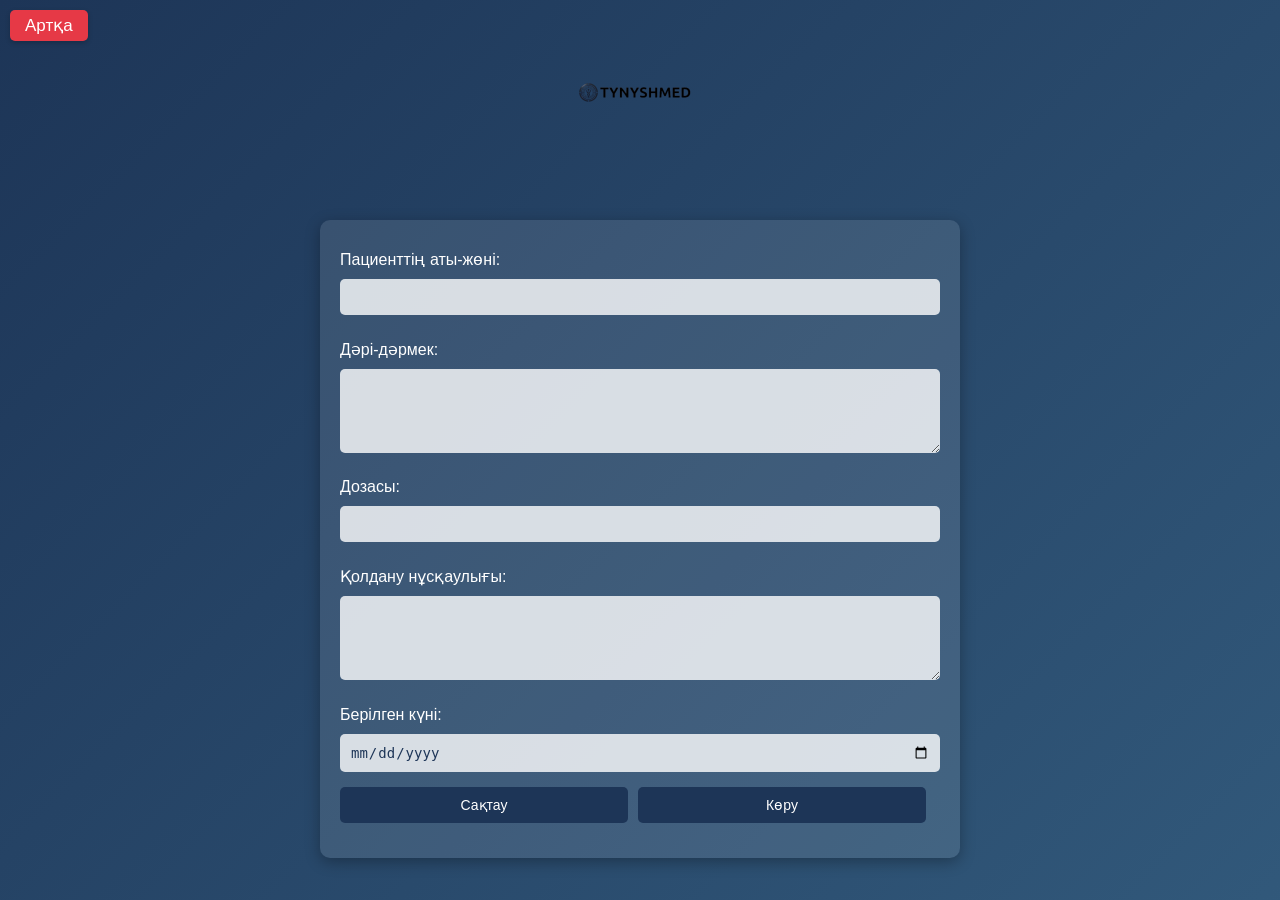
<file: Емхана интернет косымшасыазырлеу/dashboard/prescriptions/prescriptions.html>
<!DOCTYPE html>
<html lang="kk">
<head>
    <meta charset="UTF-8">
    <meta name="viewport" content="width=device-width, initial-scale=1.0">
    <title>Рецепттер</title>
    <link rel="stylesheet" href="prescriptions.css">
</head>
<body>
    <div class="logo-container">
    <img src="logo-removebg.png" alt="TynyshMed Logo" class="dashboard-logo">
  </div>
    <header>
        <button class="back-button" onclick="window.history.back()">Артқа</button>
    </header>
    <main>
    <form id="prescription-form">
        <label for="patientName">Пациенттің аты-жөні:</label>
        <input type="text" id="patientName" name="patientName" required>

        <label for="medication">Дәрі-дәрмек:</label>
        <textarea id="medication" name="medication" rows="4" required></textarea>

        <label for="dosage">Дозасы:</label>
        <input type="text" id="dosage" name="dosage" required>

        <label for="instructions">Қолдану нұсқаулығы:</label>
        <textarea id="instructions" name="instructions" rows="4" required></textarea>

        <label for="issueDate">Берілген күні:</label>
        <input type="date" id="issueDate" name="issueDate" required>
    </form>
    <!-- Контейнер для кнопок -->
    <div class="button-container">
        <button type="submit" form="prescription-form">Сақтау</button>
        <button id="view-prescriptions" onclick="viewPrescriptions()">Көру</button>
    </div>
</main>
    <script src="prescriptions.js"></script>
</body>
</html>
</file>
<file: Емхана интернет косымшасыазырлеу/registration/styles.css>
body {
  margin: 0;
  font-family: 'Lato', Arial, sans-serif;
  background: url('1.jpg') no-repeat center center/cover; /* Фон сурет */
  height: 100vh;
  display: flex;
  flex-direction: column; /* Элементтерді тігінен орналастыру */
  justify-content: flex-start; /* Жоғарыға орналастыру */
  align-items: center; /* Көлденең бойынша орталықтандыру */
  padding-top: 50px; /* Жоғарыдан бос орын қосу */
  color: black;
}


/* Контейнер для формы */
.form-container {
  background: rgba(255, 255, 255, 0.9); /* Ақ фон */
  backdrop-filter: blur(15px); /* Жұмсақ размытость */
  padding: 30px;
  border-radius: 15px;
  box-shadow: 0 8px 32px rgba(0, 0, 0, 0.37);
  width: 300px; /* Тақырыптың еніне тең */
  text-align: center;
}


.registration-logo {
    width: 350px;
    height: 100;
    display: block;
    margin: 15 auto;
    padding: 30px 100;
}



/* Заголовок формы */
.form-container h2 {
  margin-bottom: 20px;
  font-family: 'Montserrat', sans-serif;
  font-size: 24px;
  font-weight: bold;
  color: black;
}

/* Поля формы */
.form-container label {
  display: block;
  font-size: 14px;
  font-family: 'Lato', Arial, sans-serif;
  margin-bottom: 5px;
  color: black;
}

.form-container input {
  width: 100%;
  padding: 10px;
  font-size: 14px;
  border: 1px solid #ccc;
  border-radius: 8px;
  margin-bottom: 15px;
  background: rgba(255, 255, 255, 0.9);
  color: black;
  box-shadow: inset 2px 2px 5px rgba(0, 0, 0, 0.1);
}

.form-container button {
  width: 100%;
  padding: 10px;
  font-size: 16px;
  font-weight: bold;
  border: none;
  border-radius: 8px;
  background: linear-gradient(135deg, #333333, #555555);
  color: white;
  cursor: pointer;
  transition: transform 0.3s ease, box-shadow 0.3s ease;
  box-shadow: 0 4px 15px rgba(0, 0, 0, 0.2);
}

.form-container button:hover {
  transform: scale(1.05);
  box-shadow: 0 6px 20px rgba(0, 0, 0, 0.3);
}

.form-container button:active {
  transform: scale(0.95);
  box-shadow: 0 2px 10px rgba(0, 0, 0, 0.2);
}
/* Тіл таңдау стилі */
.language-selector {
  position: absolute;
  top: 20px;
  right: 20px;
  z-index: 10;
}

.language-selector select {
  background: rgba(255, 255, 255, 0.8);
  color: black;
  border: 1px solid rgba(0, 0, 0, 0.2);
  border-radius: 10px;
  padding: 10px 15px;
  font-size: 14px;
  font-family: 'Lato', Arial, sans-serif;
  cursor: pointer;
  transition: all 0.3s ease;
  box-shadow: 0 4px 10px rgba(0, 0, 0, 0.2);
}

.language-selector select:hover {
  background: rgba(255, 255, 255, 1);
  border-color: rgba(0, 0, 0, 0.4);
  transform: scale(1.05);
}

.language-selector select:focus {
  outline: none;
  border-color: rgba(0, 153, 255, 0.6);
  box-shadow: 0 0 10px rgba(0, 153, 255, 0.6);
}
</file>
<file: Емхана интернет косымшасыазырлеу/dashboard/index/styles.css>
body {
    font-family: Arial, sans-serif;
    margin: 0;
    padding: 0;
    background-color: #f4f4f4;
}

header {
    background-color: #007bff;
    color: white;
    text-align: center;
    padding: 1em 0;
}

main {
    margin: 20px auto;
    max-width: 600px;
    background: white;
    padding: 20px;
    border-radius: 10px;
    box-shadow: 0 2px 4px rgba(0, 0, 0, 0.1);
}

section {
    margin-bottom: 20px;
}

form {
    display: flex;
    flex-direction: column;
    gap: 10px;
}

input, textarea, button {
    padding: 10px;
    font-size: 1em;
    border: 1px solid #ddd;
    border-radius: 5px;
}

button {
    background-color: #007bff;
    color: white;
    border: none;
    cursor: pointer;
}

button:hover {
    background-color: #0056b3;
}
</file>
<file: Емхана интернет косымшасыазырлеу/dashboard/dashboard-styles.css>
/* Общий стиль для body */
body {
  margin: 0;
  font-family: 'Roboto', Arial, sans-serif;
  background: linear-gradient(135deg, #1d3557, #457b9d, #a8dadc); /* Градиентный фон */
  background-size: 400% 400%;
  animation: gradientAnimation 15s ease infinite; /* Анимация фона */
  display: flex;
  justify-content: center; /* Центрирование */
  align-items: center; /* Вертикальное центрирование */
  min-height: 100vh; /* Высота экрана */
  color: white;
  position: relative;
}

/* Анимация градиента */
@keyframes gradientAnimation {
  0% { background-position: 0% 50%; }
  50% { background-position: 100% 50%; }
  100% { background-position: 0% 50%; }
}

/* Кнопки в углах */
.back-button {
  position: absolute;
  top: 20px;
  left: 20px;
  background: linear-gradient(135deg, #6e73f8, #4e54c8); /* Градиентный фон */
  padding: 10px 20px;
  font-size: 14px;
  font-weight: bold;
  color: white;
  border: none;
  border-radius: 8px;
  cursor: pointer;
  box-shadow: 5px 5px 15px rgba(0, 0, 0, 0.4), -5px -5px 15px rgba(255, 255, 255, 0.2); /* Тень */
  transition: transform 0.3s ease, box-shadow 0.3s ease;
}



/* Основной блок */
.dashboard {
  text-align: center;
  max-width: 600px;
  width: 100%;
  padding: 30px;
  background: rgba(255, 255, 255, 0.1); /* Полупрозрачный фон */
  backdrop-filter: blur(15px); /* Размытие заднего фона */
  border-radius: 20px;
  box-shadow: 0 8px 30px rgba(0, 0, 0, 0.5); /* Глубокая тень */
}

/* Профиль сверху */
.profile-button button {
  width: 100%;
  padding: 15px;
  font-size: 18px;
  font-weight: bold;
  color: white;
  border: none;
  border-radius: 10px;
  background: linear-gradient(135deg, #2e2e2e, #1a1a1a); /* Темный черный градиент */
  box-shadow: 8px 8px 30px rgba(0, 0, 0, 0.7), -8px -8px 30px rgba(255, 255, 255, 0.1); /* Тень */
  cursor: pointer;
  transition: transform 0.3s ease, box-shadow 0.3s ease;
  margin-bottom: 20px;
}

.profile-button button:hover {
  transform: scale(1.05); /* Увеличение */
  box-shadow: 12px 12px 40px rgba(0, 0, 0, 0.9), -12px -12px 40px rgba(255, 255, 255, 0.2); /* Усиленная тень */
  background: linear-gradient(135deg, #1a1a1a, #000000); /* Черный при наведении */
}

/* Кнопки одна под другой */
.vertical-buttons {
  display: flex;
  flex-direction: column; /* Кнопки в колонку */
  gap: 20px; /* Отступы между кнопками */
  align-items: center; /* Центрирование кнопок */
}

.vertical-buttons button {
  width: 100%; /* Растянуть кнопку по ширине */
  padding: 15px;
  font-size: 16px;
  font-weight: bold;
  color: white;
  border: none;
  border-radius: 10px;
  background: linear-gradient(135deg, #6e73f8, #4e54c8); /* Градиент */
  box-shadow: 8px 8px 30px rgba(0, 0, 0, 0.5), -8px -8px 30px rgba(255, 255, 255, 0.2); /* Тень */
  cursor: pointer;
  transition: transform 0.3s ease, box-shadow 0.3s ease;
}

.vertical-buttons button:hover {
  transform: scale(1.05); /* Увеличение */
  box-shadow: 12px 12px 40px rgba(0, 0, 0, 0.6), -12px -12px 40px rgba(255, 255, 255, 0.3); /* Усиленная тень */
}
/* Шапка с логотипом */
.dashboard-header {
    position: absolute; /* Фиксированное положение */
    top: 0;
    left: 50%; /* Центровка по горизонтали */
    transform: translateX(-50%); /* Смещение на половину ширины */
    padding: 10px 0;
    z-index: 1000; /* Поверх других элементов */
}

/* Логотип */
.dashboard-logo {
    width: 200px; /* Увеличенный размер логотипа */
    height: auto;
}
.settings-button {
    background-color: #4CAF50;
    color: white;
    padding: 10px 20px;
    margin: 10px;
    border: none;
    border-radius: 5px;
    cursor: pointer;
}

.settings-button:hover {
    background-color: #45a049;
}
</file>
<file: Емхана интернет косымшасыазырлеу/dashboard/setting-styles2.css>
/* Общий стиль для body */
body {
  margin: 0;
  font-family: 'Roboto', Arial, sans-serif;
  background: linear-gradient(135deg, #1d3557, #457b9d, #a8dadc); /* Градиентный фон */
  height: 100vh;
  color: white;
  display: flex;
  flex-direction: column;
  align-items: center;
}

/* Header */
header {
  background: rgba(0, 0, 0, 0.7); /* Прозрачный черный */
  width: 100%;
  text-align: center;
  padding: 15px 0;
  box-shadow: 0 4px 15px rgba(0, 0, 0, 0.2);
  position: sticky;
  top: 0;
}

header h1 {
  font-size: 28px;
  margin: 0;
  color: white;
}

header button {
  position: absolute;
  top: 10px;
  left: 20px;
  padding: 10px 15px;
  font-size: 14px;
  font-weight: bold;
  border: none;
  border-radius: 8px;
  background: linear-gradient(135deg, #333, #000); /* Черный градиент */
  color: white;
  cursor: pointer;
  box-shadow: 0 4px 15px rgba(0, 0, 0, 0.2);
}

header button:hover {
  transform: scale(1.05);
  box-shadow: 0 6px 20px rgba(0, 0, 0, 0.3);
}

/* Контейнер */
main {
  background: rgba(255, 255, 255, 0.1); /* Прозрачный белый фон */
  backdrop-filter: blur(10px); /* Размытие фона */
  padding: 30px;
  border-radius: 15px;
  box-shadow: 0 8px 32px rgba(0, 0, 0, 0.37); /* Мягкая тень */
  width: 90%;
  max-width: 800px;
  text-align: center;
  margin: 20px 0;
}

/* Таблица */
table {
  width: 100%;
  border-collapse: collapse;
  border-radius: 8px;
  overflow: hidden;
  margin-bottom: 20px;
}

th, td {
  padding: 12px 15px;
  text-align: left;
}

th {
  background: linear-gradient(135deg, #457b9d, #1d3557); /* Градиент заголовка */
  font-weight: bold;
  color: white;
}

td {
  background: rgba(255, 255, 255, 0.1);
  border-bottom: 1px solid rgba(255, 255, 255, 0.1);
  color: white;
}

tr:hover td {
  background: rgba(255, 255, 255, 0.2); /* Подсветка строки при наведении */
}

/* Адаптивность */
@media (max-width: 600px) {
  table, thead, tbody, th, td, tr {
    display: block;
  }

  table th {
    display: none;
  }

  table td {
    border: none;
    display: block;
    text-align: right;
    padding: 10px 0;
    position: relative;
  }

  table td:before {
    content: attr(data-label);
    position: absolute;
    left: 0;
    top: 0;
    font-weight: bold;
    text-transform: uppercase;
    padding-left: 15px;
  }
}
</file>
<file: Емхана интернет косымшасыазырлеу/savedData/styles.css>
/* Общий стиль для body */
body {
  margin: 0;
  font-family: 'Roboto', Arial, sans-serif;
  background: linear-gradient(135deg, #1d3557, #457b9d, #a8dadc); /* Градиентный фон */
  height: 100vh;
  display: flex;
  justify-content: center;
  align-items: center;
  color: white;
}

/* Контейнер */
.container {
  background: rgba(255, 255, 255, 0.1); /* Прозрачный белый фон */
  backdrop-filter: blur(10px); /* Размытие фона */
  padding: 30px;
  border-radius: 15px;
  box-shadow: 0 8px 32px rgba(0, 0, 0, 0.37); /* Мягкая тень */
  width: 90%;
  max-width: 800px;
  text-align: center;
}

/* Заголовок */
h1 {
  font-size: 28px;
  margin-bottom: 20px;
  color: white;
}

/* Кнопка назад */
.back-button {
  position: absolute;
  top: 20px;
  left: 20px;
  padding: 10px 20px;
  font-size: 14px;
  font-weight: bold;
  border: none;
  border-radius: 8px;
  background: linear-gradient(135deg, #333, #000); /* Черный градиент */
  color: white;
  cursor: pointer;
  box-shadow: 0 4px 15px rgba(0, 0, 0, 0.2);
}

.back-button:hover {
  transform: scale(1.05);
  box-shadow: 0 6px 20px rgba(0, 0, 0, 0.3);
}

/* Таблица */
.table-container {
  overflow-x: auto;
  margin-bottom: 20px;
}

table {
  width: 100%;
  border-collapse: collapse;
  border-radius: 8px;
  overflow: hidden;
}

th, td {
  padding: 12px 15px;
  text-align: left;
  color: white;
}

th {
  background: linear-gradient(135deg, #457b9d, #1d3557); /* Градиент заголовка */
  font-weight: bold;
}

td {
  background: rgba(255, 255, 255, 0.1);
  border-bottom: 1px solid rgba(255, 255, 255, 0.1);
}

tr:hover td {
  background: rgba(255, 255, 255, 0.2); /* Подсветка строки при наведении */
}

/* Кнопка удаления данных */
.clear-button {
  padding: 12px 20px;
  font-size: 16px;
  font-weight: bold;
  border: none;
  border-radius: 8px;
  background: linear-gradient(135deg, #ff6e7f, #bfe9ff); /* Красный градиент */
  color: white;
  cursor: pointer;
  box-shadow: 0 4px 15px rgba(0, 0, 0, 0.2);
}

.clear-button:hover {
  transform: scale(1.05);
  box-shadow: 0 6px 20px rgba(0, 0, 0, 0.3);
}
.vertical-buttons button:hover {
  transform: scale(1.05); /* Увеличение */
  box-shadow: 12px 12px 40px rgba(0, 0, 0, 0.6), -12px -12px 40px rgba(255, 255, 255, 0.3); /* Усиленная тень */
}
/* Шапка с логотипом */
.dashboard-header {
    position: absolute; /* Фиксированное положение */
    top: 0;
    left: 50%; /* Центровка по горизонтали */
    transform: translateX(-50%); /* Смещение на половину ширины */
    padding: 10px 0;
    z-index: 1000; /* Поверх других элементов */
}

/* Логотип */
.dashboard-logo {
    width: 200px; /* Увеличенный размер логотипа */
    height: auto;
}
.settings-button {
    background-color: #4CAF50;
    color: white;
    padding: 10px 20px;
    margin: 10px;
    border: none;
    border-radius: 5px;
    cursor: pointer;
}

.settings-button:hover {
    background-color: #45a049;
}
</file>
<file: Емхана интернет косымшасыазырлеу/settings/settings-styles.css>
/* Негізгі стильдер */
body {
  margin: 0;
  font-family: 'Roboto', Arial, sans-serif;
  background: linear-gradient(135deg, #1d3557, #457b9d, #a8dadc);
  display: flex;
  justify-content: center;
  align-items: center;
  min-height: 100vh;
  color: white;
}

/* Параметрлер контейнері */
.settings-container {
  max-width: 600px;
  width: 100%;
  background: rgba(255, 255, 255, 0.1);
  backdrop-filter: blur(15px);
  padding: 20px;
  border-radius: 15px;
  box-shadow: 0 8px 30px rgba(0, 0, 0, 0.5);
}

/* Тақырып */
h1 {
  text-align: center;
  margin-bottom: 20px;
  font-size: 24px;
}

/* Блоктар */
.settings-block {
  margin-bottom: 15px;
}

/* Батырма стильдері */
.settings-button {
  width: 100%;
  padding: 15px;
  font-size: 16px;
  font-weight: bold;
  color: white;
  border: none;
  border-radius: 10px;
  background: linear-gradient(135deg, #6e73f8, #4e54c8);
  box-shadow: 0 4px 10px rgba(0, 0, 0, 0.3);
  cursor: pointer;
  transition: background 0.3s ease, transform 0.3s ease;
}

.settings-button:hover {
  background: linear-gradient(135deg, #4e54c8, #6e73f8);
  transform: scale(1.05);
}

/* Қосымша мазмұн (ашылатын/жабылатын бөлімдер) */
.settings-content {
  display: none;
  margin-top: 10px;
  padding: 10px;
  background: rgba(255, 255, 255, 0.1);
  border-radius: 8px;
}

.settings-content label {
  display: block;
  margin-bottom: 5px;
  color: white;
}

/* Форма элементтері */
.settings-content select,
.settings-content input,
.settings-content textarea {
  width: 100%;
  padding: 10px;
  margin-bottom: 15px;
  border: 1px solid #ccc;
  border-radius: 5px;
  font-size: 14px;
}

/* Қосымша батырмалар */
.settings-content button {
  width: 100%;
  padding: 10px;
  font-size: 14px;
  font-weight: bold;
  color: white;
  border: none;
  border-radius: 8px;
  background: linear-gradient(135deg, #4CAF50, #45a049);
  cursor: pointer;
  transition: background 0.3s ease;
}

.settings-content button:hover {
  background: linear-gradient(135deg, #45a049, #4CAF50);
}
/* Центрирование логотипа */
.logo-container {
  text-align: center; /* Центрирует логотип по горизонтали */
  margin-bottom: 0; /* Добавляет отступ под логотипом */
}

.dashboard-logo {
  width: 190px; /* Устанавливаем ширину логотипа */
  height: auto; /* Сохраняем пропорции */
  display: inline-block; /* Чтобы логотип корректно центрировался */
}

/* Центрирование всей страницы с подъемом вверх */
body {
   margin: -80px auto 30px auto; /* Поднимаем блок выше */
  font-family: 'Roboto', Arial, sans-serif;
  background: linear-gradient(135deg, #1d3557, #457b9d, #a8dadc);
  display: flex;
  flex-direction: column; /* Выстраиваем элементы вертикально */
  align-items: center; /* Центрируем элементы по горизонтали */
  justify-content: flex-start; /* Смещаем элементы вверх */
  min-height: 100vh;
  padding-top: 50px; /* Отступ сверху для поднятия */
  color: white;
}

/* Центрирование логотипа */
.logo-container {
  text-align: center;
  margin-bottom: 20px; /* Отступ под логотипом */
}

.dashboard-logo {
  width: 250px; /* Размер логотипа */
  height: auto; /* Сохраняем пропорции */
  display: inline-block;
}

/* Контейнер параметров */
.settings-container {
  max-width: 550px;
  width: 100%;
  background: rgba(255, 255, 255, 0.1);
  backdrop-filter: blur(15px);
  padding: 25px;
  border-radius: 15px;
  box-shadow: 0 8px 30px rgba(0, 0, 0, 0.5);
  text-align: center;
  margin-top: 10px; /* Дополнительный отступ для подъемов */
}
/* Артқа батырмасы */
.back-button {
  position: absolute; /* Батырма экранның үстіңгі сол жақ бұрышында */
  top: 20px; /* Жоғарыдан қашықтық */
  left: 20px; /* Сол жақтан қашықтық */
  padding: 10px 20px; /* Батырманың өлшемі */
  background-color: #e63946; /* Қызыл түс */
  color: #fff; /* Ақ мәтін */
  border: none; /* Шекара жоқ */
  border-radius: 5px; /* Бұрыштарды дөңгелектеу */
  font-size: 16px; /* Мәтіннің өлшемі */
  font-weight: bold; /* Қалың мәтін */
  cursor: pointer; /* Сілтемеге ұқсас курсор */
  transition: background-color 0.3s ease, transform 0.2s ease; /* Жұмсақ анимация */
}

.back-button:hover {
  background-color: #ff6b6b; /* Жұмсақ қызыл түс */
  transform: scale(1.05); /* Нақтырақ эффект */
}

.back-button:active {
  background-color: #c53034; /* Батырма басылған кездегі түс */
  transform: scale(0.95); /* Басылған кездегі эффект */
}
</file>
<file: Емхана интернет косымшасыазырлеу/dashboard/certificates/certificates.css>
body {
  margin: 0;
  font-family: Arial, sans-serif;
  background: linear-gradient(135deg, #1d3557, #457b9d, #a8dadc);
  background-size: 400% 400%;
  animation: gradientAnimation 15s ease infinite;
  color: white;
}

@keyframes gradientAnimation {
  0% { background-position: 0% 50%; }
  50% { background-position: 100% 50%; }
  100% { background-position: 0% 50%; }
}


main {
  max-width: 600px;
  margin: 20px auto;
  padding: 20px;
  background: rgba(255, 255, 255, 0.1);
  border-radius: 10px;
  box-shadow: 0 4px 15px rgba(0, 0, 0, 0.3);
}

form {
  display: flex;
  flex-direction: column;
}

label {
  margin: 10px 0;
}

textarea, input, select, button {
  padding: 10px;
  margin-bottom: 15px;
  border: none;
  border-radius: 5px;
  font-size: 14px;
}

textarea, input, select {
  background: rgba(255, 255, 255, 0.8);
  color: #1d3557;
}

button {
  background-color: #1d3557;
  color: white;
  cursor: pointer;
  transition: background-color 0.3s ease, color 0.3s ease;
}

button:hover {
  background-color: #a8dadc;
  color: #1d3557;
}
/* Артқа батырмасы */
.back-button {
  position: absolute; /* Батырма экранның үстіңгі сол жақ бұрышында */
  top: 20px; /* Жоғарыдан қашықтық */
  left: 20px; /* Сол жақтан қашықтық */
  padding: 10px 20px; /* Батырманың өлшемі */
  background-color: #e63946; /* Қызыл түс */
  color: #fff; /* Ақ мәтін */
  border: none; /* Шекара жоқ */
  border-radius: 5px; /* Бұрыштарды дөңгелектеу */
  font-size: 16px; /* Мәтіннің өлшемі */
  font-weight: bold; /* Қалың мәтін */
  cursor: pointer; /* Сілтемеге ұқсас курсор */
  transition: background-color 0.3s ease, transform 0.2s ease; /* Жұмсақ анимация */
}

.back-button:hover {
  background-color: #ff6b6b; /* Жұмсақ қызыл түс */
  transform: scale(1.05); /* Нақтырақ эффект */
}

.back-button:active {
  background-color: #c53034; /* Батырма басылған кездегі түс */
  transform: scale(0.95); /* Басылған кездегі эффект */
}
</file>
<file: Емхана интернет косымшасыазырлеу/dashboard/certificates/viewCertificates.css>
/* Дененің фоны мен градиенті */
body {
    font-family: 'Segoe UI', Tahoma, Geneva, Verdana, sans-serif;
    background: linear-gradient(135deg, #1d3557, #457b9d, #a8dadc);
    background-size: 400% 400%;
    animation: gradientAnimation 15s ease infinite;
    margin: 0;
    padding: 0;
    color: #333;
}

@keyframes gradientAnimation {
    0% { background-position: 0% 50%; }
    50% { background-position: 100% 50%; }
    100% { background-position: 0% 50%; }
}

/* Артқа батырмасы */
header {
    padding: 20px;
    text-align: left;
}

.back-button {
    padding: 10px 20px;
    background-color: #457b9d;
    color: #ffffff;
    border: none;
    border-radius: 5px;
    cursor: pointer;
    transition: background-color 0.3s ease;
}

.back-button:hover {
    background-color: #2a6f85;
}

/* Контейнер */
main {
    max-width: 900px;
    margin: 30px auto;
    background: rgba(255, 255, 255, 0.9);
    padding: 20px;
    border-radius: 12px;
    box-shadow: 0 5px 15px rgba(0, 0, 0, 0.2);
}

h1 {
    text-align: center;
    font-size: 28px;
    color: #333;
    margin-bottom: 20px;
}

/* Кесте стилі */
.table-wrapper {
    overflow-x: auto; /* Ұзын кесте үшін скролл */
}

table {
    width: 100%;
    border-collapse: collapse;
    margin: 20px 0;
    font-size: 16px;
    text-align: left;
}

thead tr {
    background-color: #457b9d;
    color: #ffffff;
}

th, td {
    padding: 12px 15px;
    border: 1px solid #ddd;
}

tbody tr:nth-child(even) {
    background-color: #f3f3f3;
}

tbody tr:hover {
    background-color: #f1f1f1;
}

td {
    color: #333;
}

/* Ешқандай деректер болмағанда */
td[colspan="4"] {
    text-align: center;
    font-style: italic;
    color: #999;
}
a
</file>
<file: Емхана интернет косымшасыазырлеу/dashboard/clinicReg/clinicRegistration.css>
body {
  margin: 0;
  font-family: Arial, sans-serif;
  background: linear-gradient(135deg, #1d3557, #457b9d, #a8dadc); /* Фон градиент */
  background-size: 400% 400%;
  animation: gradientAnimation 15s ease infinite;
  color: black; /* Негізгі мәтін түсі қара */
}

@keyframes gradientAnimation {
  0% { background-position: 0% 50%; }
  50% { background-position: 100% 50%; }
  100% { background-position: 0% 50%; }
}

.dashboard {
  text-align: center;
}


.button-container {
  display: flex;
  flex-wrap: wrap;
  justify-content: center;
  gap: 10px;
}

button {
  padding: 10px 20px;
  background-color: #1d3557; /* Қара-көк түсті батырма */
  color: white;
  border: none;
  border-radius: 5px;
  cursor: pointer;
  font-size: 14px;
  transition: background-color 0.3s ease, color 0.3s ease;
}

button:hover {
  background-color: #a8dadc; /* Ховер кезінде көкшіл түс */
  color: #1d3557; /* Ховер кезінде мәтіннің қара-көк түсі */
}

main {
  max-width: 800px;
  margin: -80px auto 30px auto; /* Поднимаем блок выше */
  padding: 20px;
  background: linear-gradient(135deg, #1d3557, #457b9d, #a8dadc);
  background-size: 400% 400%;
  animation: gradientAnimation 15s ease infinite;
  border-radius: 8px;
  box-shadow: 0 0 10px rgba(0, 0, 0, 0.3);
  color: white;
}


.back-button {
  position: absolute;
  top: 10px;
  left: 10px;
  padding: 8px 15px;
  background-color: #e63946; /* Ашық қызыл фон */
  color: white;
  border: none;
  border-radius: 5px;
  font-size: 14px;
  cursor: pointer;
  transition: background-color 0.3s ease;
}

.back-button:hover {
  background-color: #ff6b6b; /* Қызыл ховер түсі */
}

.save-button {
  position: absolute;
  top: 10px;
  right: 10px;
  padding: 8px 15px;
  background-color: #e63946; /* Ашық қызыл фон */
  color: white;
  border: none;
  border-radius: 5px;
  font-size: 14px;
  cursor: pointer;
  transition: background-color 0.3s ease;
}

.save-button:hover {
  background-color: #457b9d; /* Қара-көк ховер түсі */
}

input, textarea, select {
  width: 100%;
  padding: 10px;
  margin-bottom: 15px;
  border: 1px solid #ddd; /* Ашық сұр шекара */
  border-radius: 5px;
  font-size: 14px;
  background: rgba(255, 255, 255, 0.9); /* Ақ мөлдір фон */
  color: black; /* Қара мәтін түсі */
}

textarea {
  resize: none;
  height: 100px;
}

.dashboard-logo {
  width: 250px; /* Задайте ширину */
  height: auto; /* Пропорциональная высота */
  display: block;
  margin:  auto;
}
</file>
<file: Емхана интернет косымшасыазырлеу/dashboard/clinicReg/viewRegistration.css>
/* Дененің фоны мен градиенті */
body {
    font-family: 'Segoe UI', Tahoma, Geneva, Verdana, sans-serif;
    background: linear-gradient(135deg, #1d3557, #457b9d, #a8dadc);
    background-size: 400% 400%;
    animation: gradientAnimation 15s ease infinite;
    margin: 0;
    padding: 0;
    color: #333;
}

@keyframes gradientAnimation {
    0% { background-position: 0% 50%; }
    50% { background-position: 100% 50%; }
    100% { background-position: 0% 50%; }
}

/* Артқа батырмасы */
header {
    padding: 20px;
    text-align: left;
}

.back-button {
    padding: 10px 20px;
    background-color: #457b9d;
    color: #ffffff;
    border: none;
    border-radius: 5px;
    cursor: pointer;
    transition: background-color 0.3s ease;
}

.back-button:hover {
    background-color: #2a6f85;
}

/* Контейнер */
main {
    max-width: 900px;
    margin: 30px auto;
    background: rgba(255, 255, 255, 0.9);
    padding: 20px;
    border-radius: 12px;
    box-shadow: 0 5px 15px rgba(0, 0, 0, 0.2);
}

h1 {
    text-align: center;
    font-size: 28px;
    color: #333;
    margin-bottom: 20px;
}

/* Кесте стилі */
.table-wrapper {
    overflow-x: auto; /* Ұзын кесте үшін скролл */
}

table {
    width: 100%;
    border-collapse: collapse;
    margin: 20px 0;
    font-size: 16px;
    text-align: left;
}

thead tr {
    background-color: #457b9d;
    color: #ffffff;
}

th, td {
    padding: 12px 15px;
    border: 1px solid #ddd;
}

tbody tr:nth-child(even) {
    background-color: #f3f3f3;
}

tbody tr:hover {
    background-color: #f1f1f1;
}

td {
    color: #333;
}

/* Ешқандай жазылым болмағанда */
td[colspan="4"] {
    text-align: center;
    font-style: italic;
    color: #999;
}
</file>
<file: Емхана интернет косымшасыазырлеу/dashboard/doctor/styles.css>
body {
  font-family: 'Segoe UI', Tahoma, Geneva, Verdana, sans-serif;
  background: linear-gradient(135deg, #1d3557, #457b9d, #a8dadc); /* Фон градиент */
  background-size: 400% 400%;
  animation: gradientAnimation 15s ease infinite; /* Градиент анимациясы */
  margin: 0;
  color: #333; /* Негізгі текст түсі - қара */
}

@keyframes gradientAnimation {
  0% { background-position: 0% 50%; }
  50% { background-position: 100% 50%; }
  100% { background-position: 0% 50%; }
}

.container {
  max-width: 900px;
  margin: 30px auto;
  background: linear-gradient(135deg, #457b9d, #1d3557, #a8dadc);
  background-size: 400% 400%;
  animation: gradientAnimation 15s ease infinite;
  padding: 30px;
  border-radius: 12px;
  box-shadow: 0 5px 15px rgba(0, 0, 0, 0.3);
  border: 1px solid rgba(255, 255, 255, 0.5);
}

header {
  position: relative;
  padding-bottom: 20px;
  border-bottom: 2px solid rgba(255, 255, 255, 0.5);
}

.back-button,
button {
  display: inline-block;
  padding: 12px 20px;
  font-size: 16px;
  font-weight: bold;
  color: #ffffff;
  border: none;
  border-radius: 8px;
  cursor: pointer;
  transition: transform 0.2s ease, box-shadow 0.3s ease, background-color 0.3s ease;
}

button:hover, .back-button:hover {
  transform: scale(1.05);
  box-shadow: 0 6px 10px rgba(0, 0, 0, 0.3);
}

button:active, .back-button:active {
  transform: scale(0.95);
  box-shadow: 0 2px 4px rgba(0, 0, 0, 0.2);
}

.back-button {
  background: linear-gradient(135deg, #d62839, #e63946);
}

.back-button:hover {
  background: linear-gradient(135deg, #e63946, #d62839);
}

button {
  background: linear-gradient(135deg, #2a6f85, #1d3557);
  box-shadow: 0 4px 6px rgba(0, 0, 0, 0.2);
}

h1 {
  text-align: center;
  font-size: 28px;
  color: #000;
  margin-bottom: 10px;
}

form {
  margin-top: 25px;
}

.form-group {
  margin-bottom: 20px;
}

label {
  display: block;
  margin-bottom: 8px;
  font-size: 15px;
  color: #000;
}

select, input {
  width: 100%;
  padding: 12px 15px;
  border: 1px solid rgba(0, 0, 0, 0.1);
  border-radius: 8px;
  font-size: 16px;
  background: rgba(255, 255, 255, 0.9);
  color: #000;
  box-shadow: inset 0 2px 5px rgba(0, 0, 0, 0.05);
  transition: border-color 0.2s ease;
}

select:focus, input:focus {
  border-color: #a8dadc;
  outline: none;
}

.dashboard-header {
  position: absolute;
  top: 0;
  left: 50%;
  transform: translateX(-50%);
  padding: 100px 1000;
  z-index: 1000;
}

.dashboard-logo {
  width: 200px;
  height: auto;
}
</file>
<file: Емхана интернет косымшасыазырлеу/dashboard/doctor/viewDoctor.css>
/* Дененің фоны мен градиенті */
body {
  font-family: 'Segoe UI', Tahoma, Geneva, Verdana, sans-serif;
  background: linear-gradient(135deg, #1d3557, #457b9d, #a8dadc); /* Градиент фоны */
  background-size: 400% 400%;
  animation: gradientAnimation 15s ease infinite; /* Анимация */
  margin: 0;
  color: #333;
}

@keyframes gradientAnimation {
  0% { background-position: 0% 50%; }
  50% { background-position: 100% 50%; }
  100% { background-position: 0% 50%; }
}

/* Контейнер стилі */
.container {
  max-width: 900px;
  margin: 30px auto;
  padding: 20px;
  background: rgba(255, 255, 255, 0.9); /* Жартылай мөлдір ақ фон */
  border-radius: 12px;
  box-shadow: 0 5px 15px rgba(0, 0, 0, 0.1);
}


/* Заголовок */
h1 {
  text-align: center;
  font-size: 28px;
  color: #333;
  margin-bottom: 20px;
}

/* Артқа батырмасы */
.back-button {
  padding: 10px 20px;
  background-color: #457b9d;
  color: #ffffff;
  border: none;
  border-radius: 5px;
  cursor: pointer;
  transition: background-color 0.3s ease;
}

.back-button:hover {
  background-color: #2a6f85;
}

/* Кесте стилі */
.table-wrapper {
  overflow-x: auto; /* Ұзын кесте үшін скролл */
}

table {
  width: 100%;
  border-collapse: collapse;
  margin: 20px 0;
  font-size: 16px;
  text-align: left;
}

thead tr {
  background-color: #457b9d;
  color: #ffffff;
}

th, td {
  padding: 12px 15px;
  border: 1px solid #ddd;
}

tbody tr:nth-child(even) {
  background-color: #f3f3f3;
}

tbody tr:hover {
  background-color: #f1f1f1;
}

td {
  color: #333;
}

/* Ешқандай жазылым болмағанда */
td[colspan="4"] {
  text-align: center;
  font-style: italic;
  color: #999;
}
</file>
<file: Емхана интернет косымшасыазырлеу/dashboard/medicalHistory/medicalHistory.css>
body {
  margin: 0;
  font-family: Arial, sans-serif;
  background: linear-gradient(135deg, #1d3557, #457b9d, #a8dadc);
  background-size: 400% 400%;
  animation: gradientAnimation 15s ease infinite;
  color: white;
}

@keyframes gradientAnimation {
  0% { background-position: 0% 50%; }
  50% { background-position: 100% 50%; }
  100% { background-position: 0% 50%; }
}

main {
  max-width: 600px;
  margin: 150px auto;
  padding: 20px;
  background: rgba(255, 255, 255, 0.1);
  border-radius: 10px;
  box-shadow: 0 4px 15px rgba(0, 0, 0, 0.3);
}

form {
  display: flex;
  flex-direction: column;
}

label {
  margin: 10px 0;
}

textarea, input, select, button {
  padding: 10px;
  margin-bottom: 15px;
  border: none;
  border-radius: 5px;
  font-size: 14px;
}

textarea, input, select {
  background: rgba(255, 255, 255, 0.8);
  color: #1d3557;
}

/* Общий стиль кнопок */
button {
  background-color: #1d3557;
  color: white;
  cursor: pointer;
  transition: background-color 0.3s ease, color 0.3s ease;
  width: 48%; /* Ширина каждой кнопки */
  text-align: center;
}

button:hover {
  background-color: #a8dadc;
  color: #1d3557;
}

/* Контейнер для кнопок */
.button-container {
  display: flex;
  justify-content: flex-start; /* Кнопки выравнены по левому краю */
  gap: 10px; /* Отступ между кнопками */
}
.back-button {
  position: absolute; /* Абсолютное позиционирование */
  top: 10px; /* Отступ сверху */
  left: 10px; /* Отступ слева */
  width: auto; /* Автоматическая ширина, подстраивающаяся под текст */
  padding: 5px 15px; /* Компактные отступы */
  background-color: #e63946; /* Красный цвет фона */
  color: white; /* Белый текст */
  border: none; /* Убираем рамку */
  border-radius: 5px; /* Скругленные углы */
  font-size: 17px; /* Уменьшенный размер текста */
  cursor: pointer;
  box-shadow: 0 2px 5px rgba(0, 0, 0, 0.2); /* Небольшая тень */
  transition: background-color 0.3s ease, transform 0.2s ease;
}

.back-button:hover {
  background-color: #ff6b6b; /* Светло-красный цвет при наведении */
  transform: scale(1.05); /* Легкое увеличение при наведении */
}
/* Шапка с логотипом */
.dashboard-header {
    position: absolute; /* Фиксированное положение */
    top: 0;
    left: 50%; /* Центровка по горизонтали */
    transform: translateX(-50%); /* Смещение на половину ширины */
    padding: 100px 1000;
    z-index: 1000; /* Поверх других элементов */
}

/* Логотип */
.dashboard-logo {
    width: 200px; /* Увеличенный размер логотипа */
    height: auto;
}
</file>
<file: Емхана интернет косымшасыазырлеу/dashboard/medicalHistory/savedMedicalHistory.css>
/* Дененің фоны мен градиенті */
body {
    font-family: 'Segoe UI', Tahoma, Geneva, Verdana, sans-serif;
    background: linear-gradient(135deg, #1d3557, #457b9d, #a8dadc);
    background-size: 400% 400%;
    animation: gradientAnimation 15s ease infinite;
    margin: 0;
    padding: 0;
    color: #333;
}

@keyframes gradientAnimation {
    0% { background-position: 0% 50%; }
    50% { background-position: 100% 50%; }
    100% { background-position: 0% 50%; }
}

/* Артқа батырмасы */
header {
    padding: 20px;
    text-align: left;
}

.back-button {
    padding: 10px 20px;
    background-color: #457b9d;
    color: #ffffff;
    border: none;
    border-radius: 5px;
    cursor: pointer;
    transition: background-color 0.3s ease;
}

.back-button:hover {
    background-color: #2a6f85;
}

/* Контейнер */
main {
    max-width: 900px;
    margin: 30px auto;
    background: rgba(255, 255, 255, 0.9);
    padding: 20px;
    border-radius: 12px;
    box-shadow: 0 5px 15px rgba(0, 0, 0, 0.2);
}

h1 {
    text-align: center;
    font-size: 28px;
    color: #333;
    margin-bottom: 20px;
}

/* Кесте стилі */
.table-wrapper {
    overflow-x: auto; /* Ұзын кесте үшін скролл */
}

table {
    width: 100%;
    border-collapse: collapse;
    margin: 20px 0;
    font-size: 16px;
    text-align: left;
}

thead tr {
    background-color: #457b9d;
    color: #ffffff;
}

th, td {
    padding: 12px 15px;
    border: 1px solid #ddd;
}

tbody tr:nth-child(even) {
    background-color: #f3f3f3;
}

tbody tr:hover {
    background-color: #f1f1f1;
}

td {
    color: #333;
}

/* Ешқандай деректер болмағанда */
td[colspan="4"] {
    text-align: center;
    font-style: italic;
    color: #999;
}
</file>
<file: Емхана интернет косымшасыазырлеу/dashboard/prescriptions/prescriptions.css>
body {
  margin: 0;
  font-family: Arial, sans-serif;
  background: linear-gradient(135deg, #1d3557, #457b9d, #a8dadc);
  background-size: 400% 400%;
  animation: gradientAnimation 15s ease infinite;
  color: white;
}

@keyframes gradientAnimation {
  0% { background-position: 0% 50%; }
  50% { background-position: 100% 50%; }
  100% { background-position: 0% 50%; }
}


main {
  max-width: 600px;
  margin: 20px auto;
  padding: 20px;
  background: rgba(255, 255, 255, 0.1);
  border-radius: 10px;
  box-shadow: 0 4px 15px rgba(0, 0, 0, 0.3);
}

form {
  display: flex;
  flex-direction: column;
}

label {
  margin: 10px 0;
}

textarea, input, select, button {
  padding: 10px;
  margin-bottom: 15px;
  border: none;
  border-radius: 5px;
  font-size: 14px;
}

textarea, input, select {
  background: rgba(255, 255, 255, 0.8);
  color: #1d3557;
}

/* Общий стиль кнопок */
button {
  background-color: #1d3557;
  color: white;
  cursor: pointer;
  transition: background-color 0.3s ease, color 0.3s ease;
  width: 48%; /* Ширина каждой кнопки */
  text-align: center;
}

button:hover {
  background-color: #a8dadc;
  color: #1d3557;
}

/* Контейнер для кнопок */
.button-container {
  display: flex;
  justify-content: flex-start; /* Кнопки выравнены по левому краю */
  gap: 10px; /* Отступ между кнопками */
}
.back-button {
  position: absolute; /* Абсолютное позиционирование */
  top: 10px; /* Отступ сверху */
  left: 10px; /* Отступ слева */
  width: auto; /* Автоматическая ширина, подстраивающаяся под текст */
  padding: 5px 15px; /* Компактные отступы */
  background-color: #e63946; /* Красный цвет фона */
  color: white; /* Белый текст */
  border: none; /* Убираем рамку */
  border-radius: 5px; /* Скругленные углы */
  font-size: 17px; /* Уменьшенный размер текста */
  cursor: pointer;
  box-shadow: 0 2px 5px rgba(0, 0, 0, 0.2); /* Небольшая тень */
  transition: background-color 0.3s ease, transform 0.2s ease;
}

.back-button:hover {
  background-color: #ff6b6b; /* Светло-красный цвет при наведении */
  transform: scale(1.05); /* Легкое увеличение при наведении */
}
.dashboard-logo {
  width: 200px; /* Задайте ширину */
  height: auto; /* Пропорциональная высота */
  display: block;
  margin:  auto;
}
</file>
